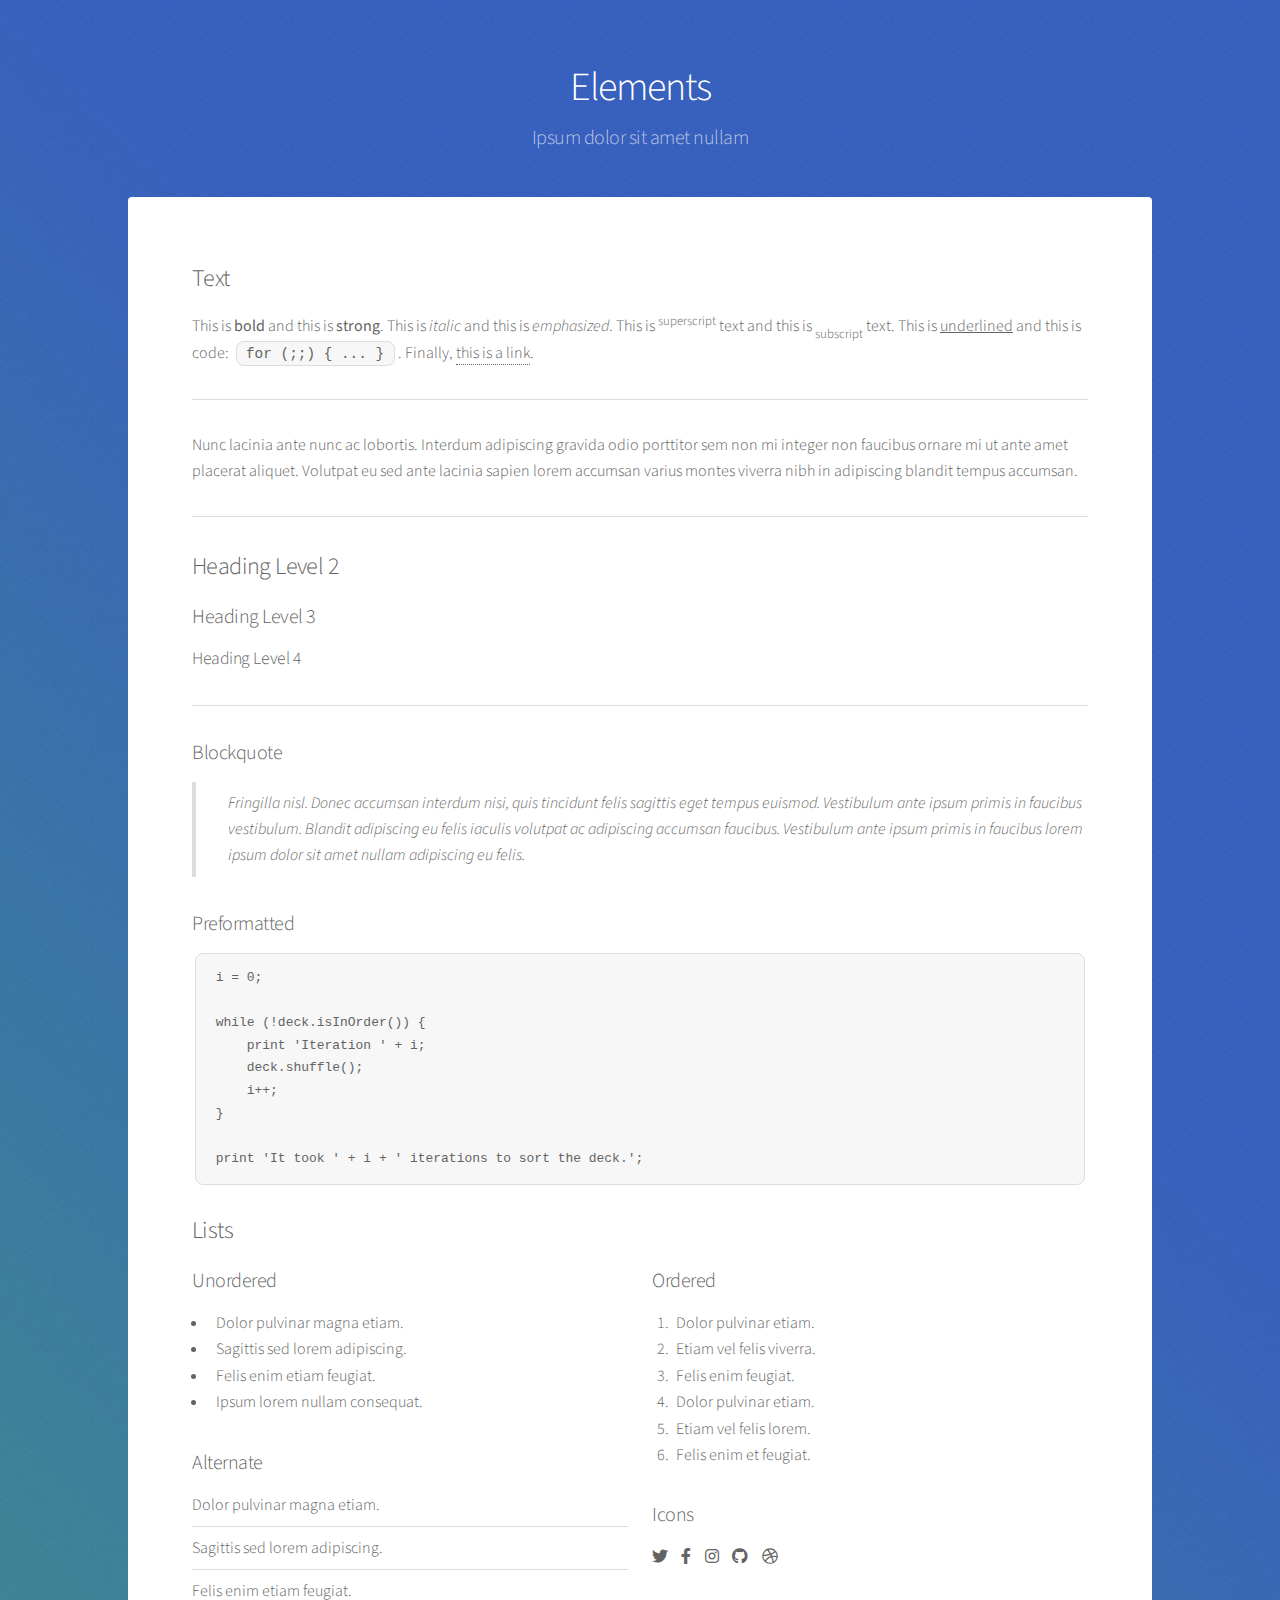
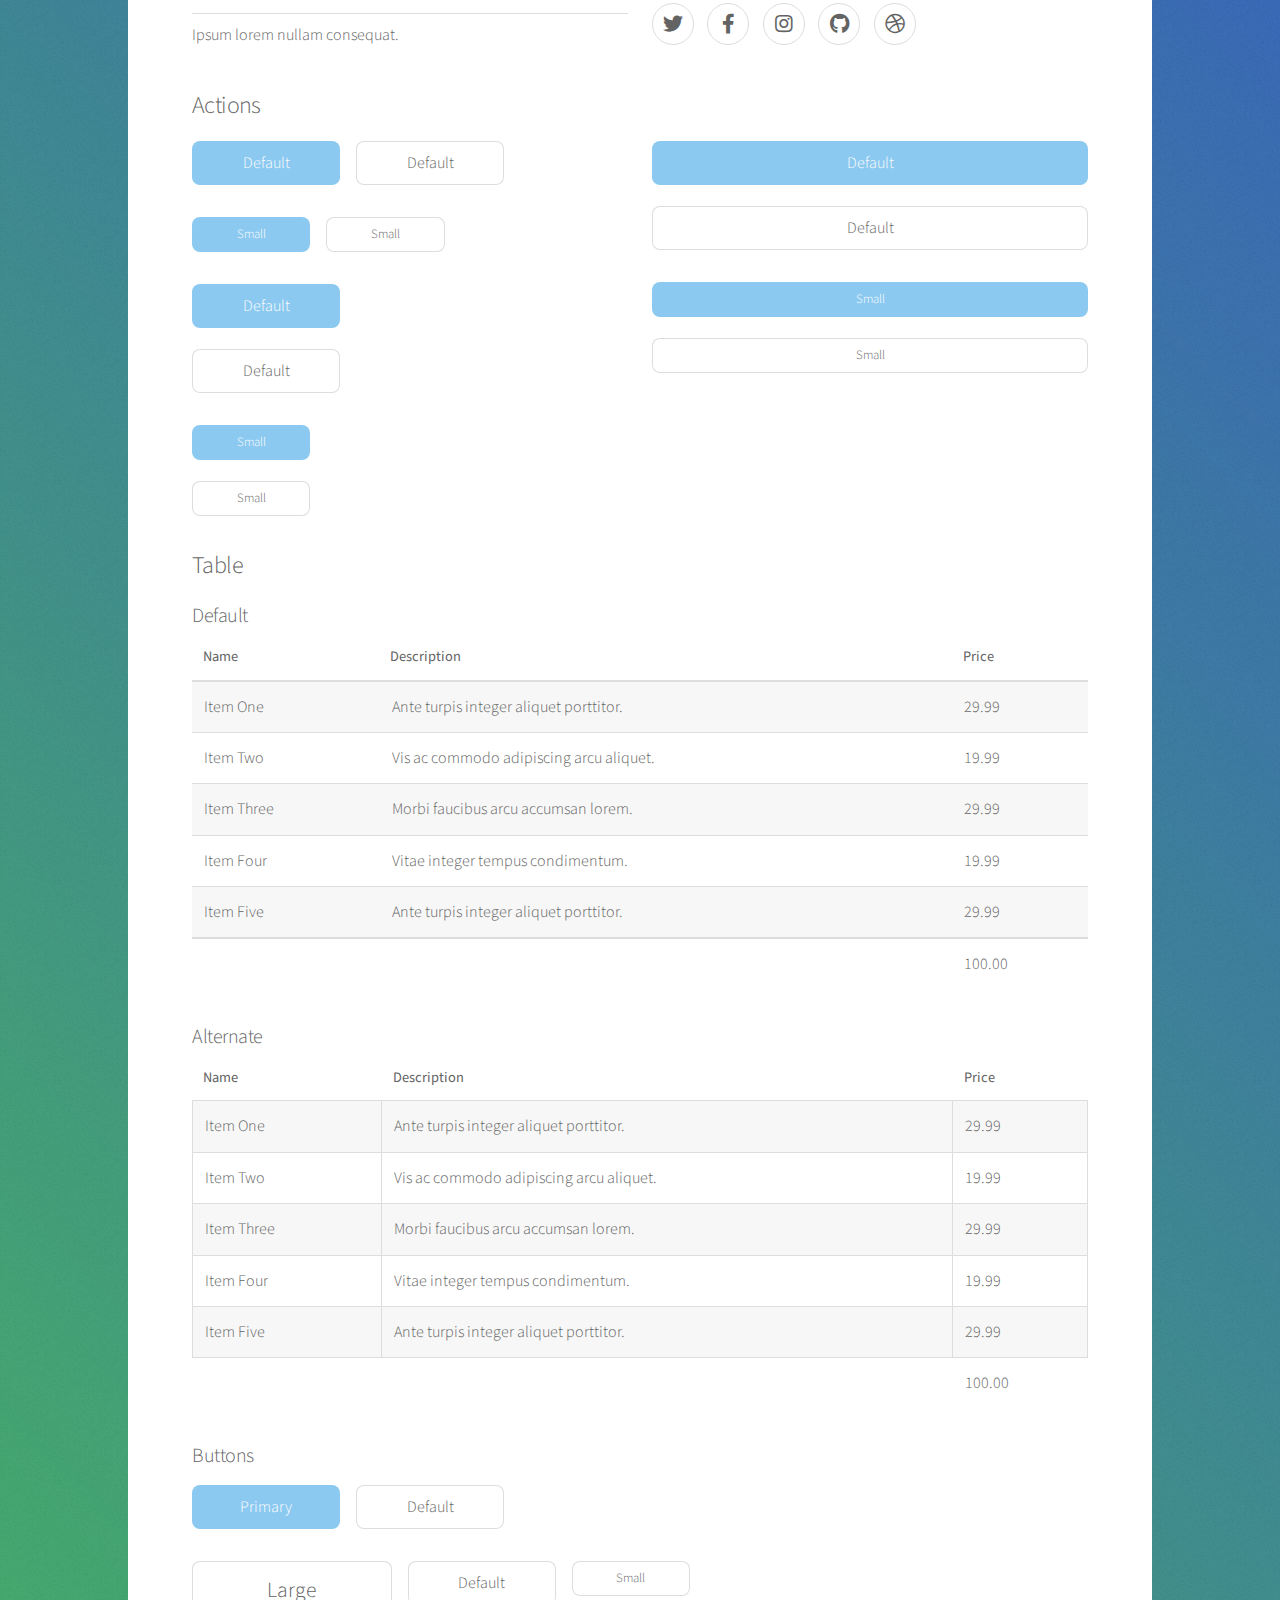
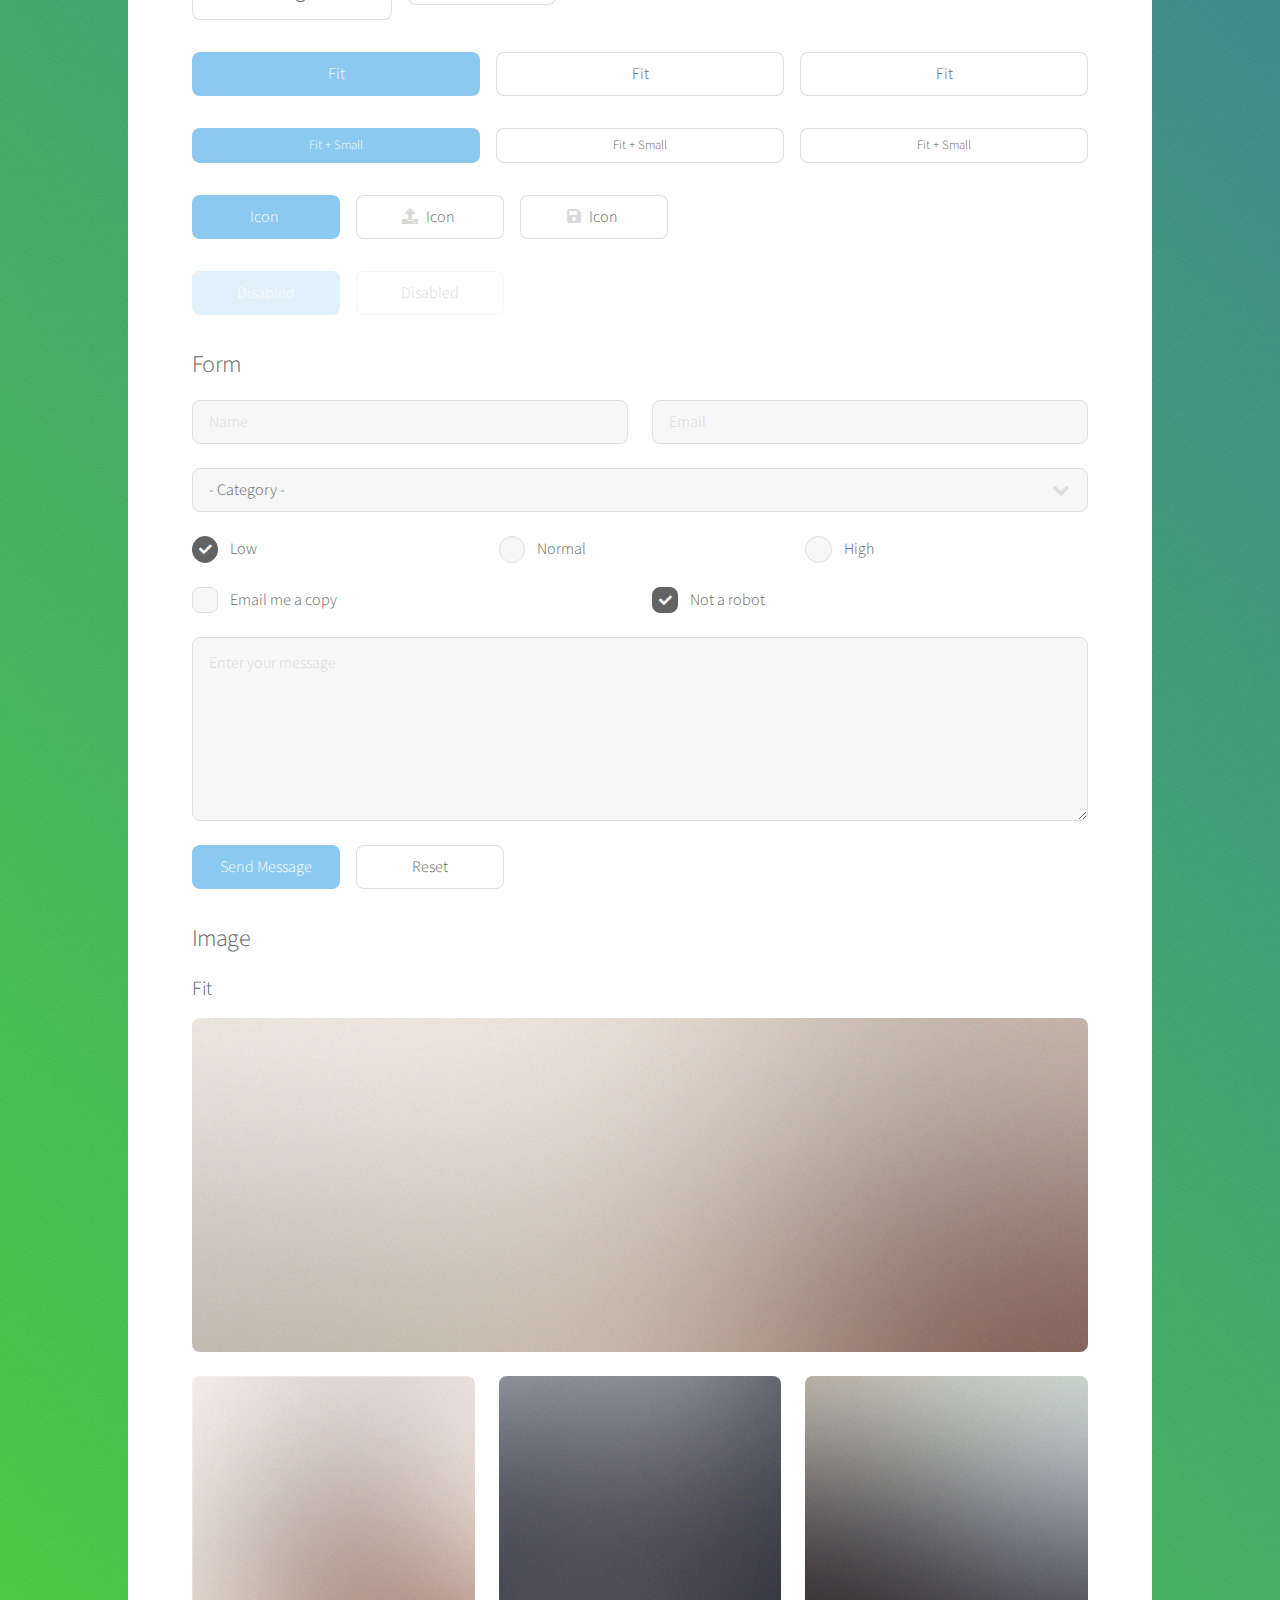
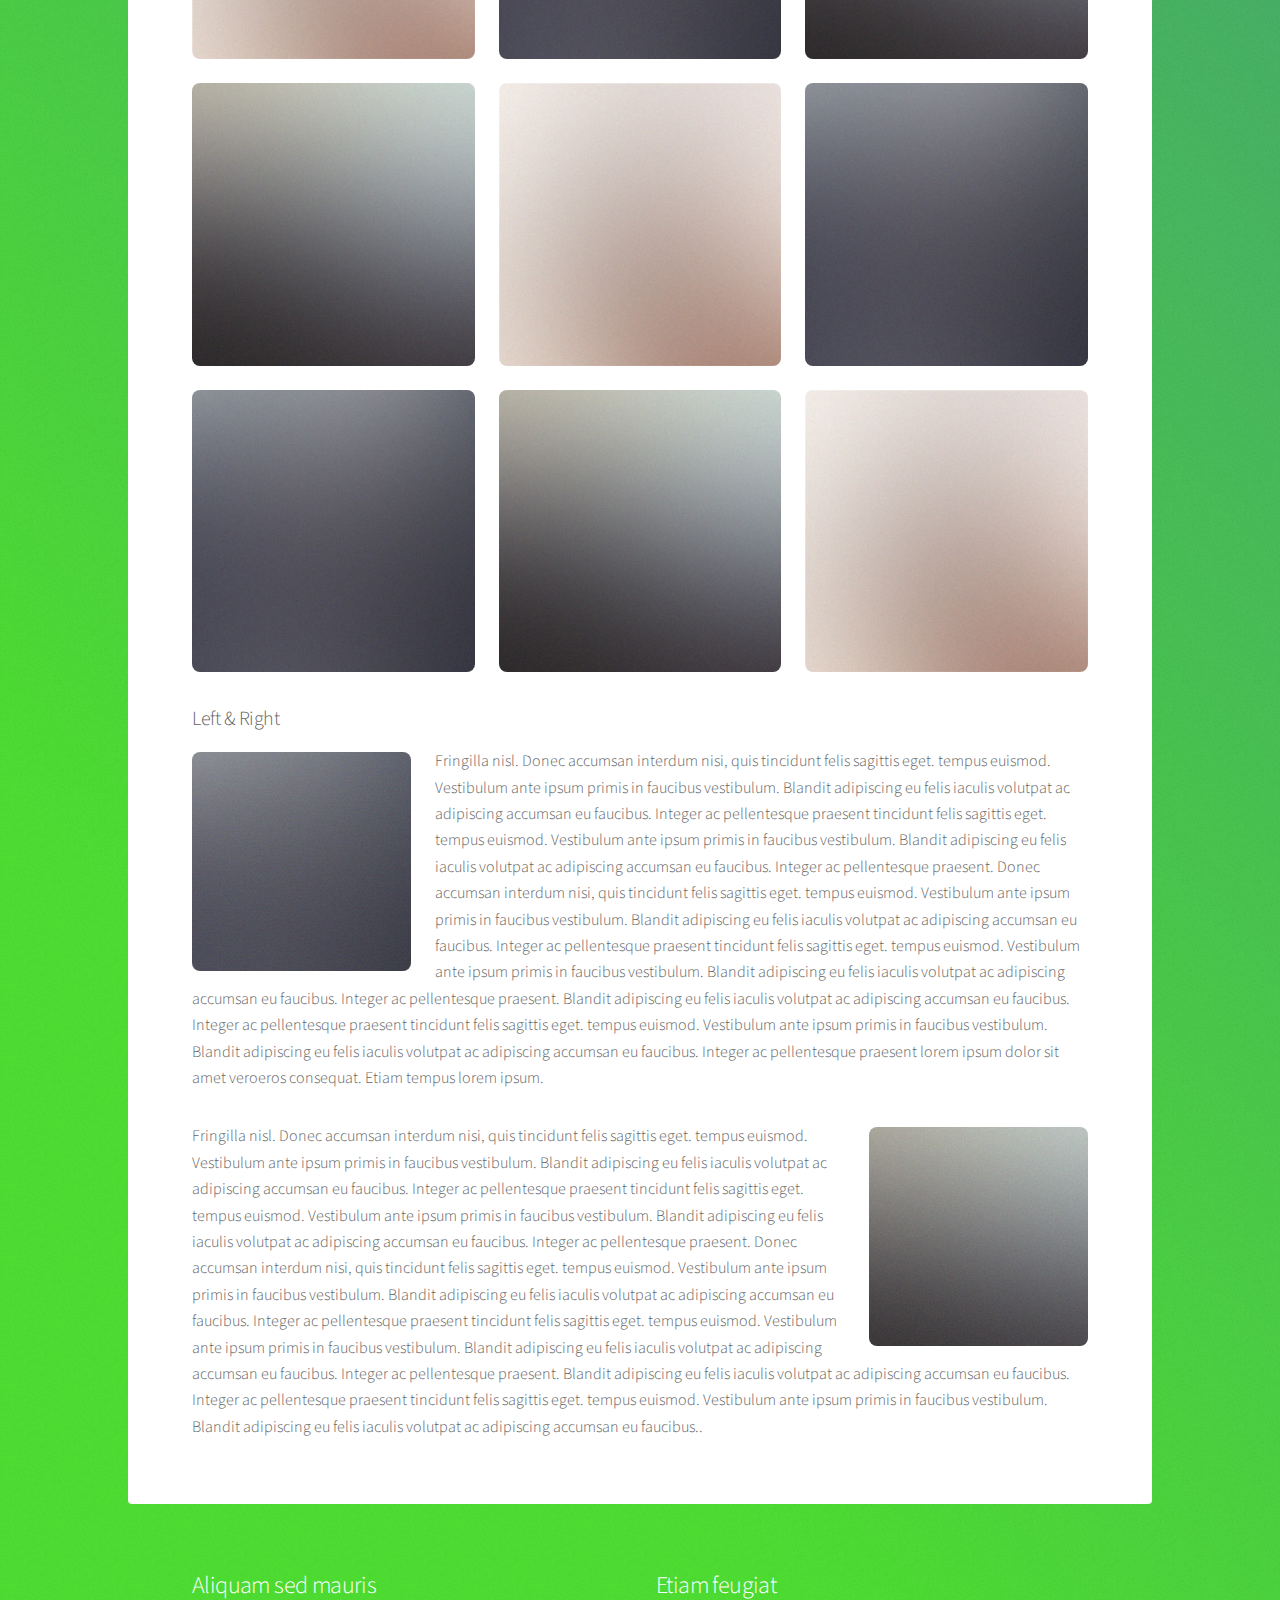
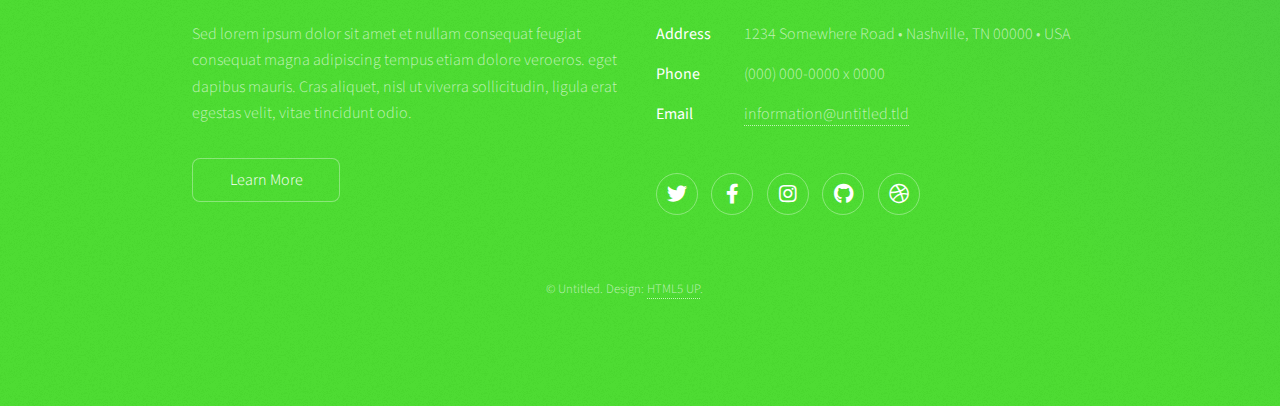
<file: elements.html>
<!DOCTYPE HTML>
<!--
	Stellar by HTML5 UP
	html5up.net | @ajlkn
	Free for personal and commercial use under the CCA 3.0 license (html5up.net/license)
-->
<html>
	<head>
		<title>Elements - Stellar by HTML5 UP</title>
		<meta charset="utf-8" />
		<meta name="viewport" content="width=device-width, initial-scale=1, user-scalable=no" />
		<link rel="stylesheet" href="assets/css/main.css" />
		<noscript><link rel="stylesheet" href="assets/css/noscript.css" /></noscript>
	</head>
	<body class="is-preload">

		<!-- Wrapper -->
			<div id="wrapper">

				<!-- Header -->
					<header id="header">
						<h1>Elements</h1>
						<p>Ipsum dolor sit amet nullam</p>
					</header>

				<!-- Main -->
					<div id="main">

						<!-- Content -->
							<section id="content" class="main">

								<!-- Text -->
									<section>
										<h2>Text</h2>
										<p>This is <b>bold</b> and this is <strong>strong</strong>. This is <i>italic</i> and this is <em>emphasized</em>.
										This is <sup>superscript</sup> text and this is <sub>subscript</sub> text.
										This is <u>underlined</u> and this is code: <code>for (;;) { ... }</code>. Finally, <a href="#">this is a link</a>.</p>
										<hr />
										<p>Nunc lacinia ante nunc ac lobortis. Interdum adipiscing gravida odio porttitor sem non mi integer non faucibus ornare mi ut ante amet placerat aliquet. Volutpat eu sed ante lacinia sapien lorem accumsan varius montes viverra nibh in adipiscing blandit tempus accumsan.</p>
										<hr />
										<h2>Heading Level 2</h2>
										<h3>Heading Level 3</h3>
										<h4>Heading Level 4</h4>
										<hr />
										<h3>Blockquote</h3>
										<blockquote>Fringilla nisl. Donec accumsan interdum nisi, quis tincidunt felis sagittis eget tempus euismod. Vestibulum ante ipsum primis in faucibus vestibulum. Blandit adipiscing eu felis iaculis volutpat ac adipiscing accumsan faucibus. Vestibulum ante ipsum primis in faucibus lorem ipsum dolor sit amet nullam adipiscing eu felis.</blockquote>
										<h3>Preformatted</h3>
										<pre><code>i = 0;

while (!deck.isInOrder()) {
    print 'Iteration ' + i;
    deck.shuffle();
    i++;
}

print 'It took ' + i + ' iterations to sort the deck.';</code></pre>
									</section>

								<!-- Lists -->
									<section>
										<h2>Lists</h2>
										<div class="row">
											<div class="col-6 col-12-medium">
												<h3>Unordered</h3>
												<ul>
													<li>Dolor pulvinar magna etiam.</li>
													<li>Sagittis sed lorem adipiscing.</li>
													<li>Felis enim etiam feugiat.</li>
													<li>Ipsum lorem nullam consequat.</li>
												</ul>
												<h3>Alternate</h3>
												<ul class="alt">
													<li>Dolor pulvinar magna etiam.</li>
													<li>Sagittis sed lorem adipiscing.</li>
													<li>Felis enim etiam feugiat.</li>
													<li>Ipsum lorem nullam consequat.</li>
												</ul>
											</div>
											<div class="col-6 col-12-medium">
												<h3>Ordered</h3>
												<ol>
													<li>Dolor pulvinar etiam.</li>
													<li>Etiam vel felis viverra.</li>
													<li>Felis enim feugiat.</li>
													<li>Dolor pulvinar etiam.</li>
													<li>Etiam vel felis lorem.</li>
													<li>Felis enim et feugiat.</li>
												</ol>
												<h3>Icons</h3>
												<ul class="icons">
													<li><a href="#" class="icon brands fa-twitter"><span class="label">Twitter</span></a></li>
													<li><a href="#" class="icon brands fa-facebook-f"><span class="label">Facebook</span></a></li>
													<li><a href="#" class="icon brands fa-instagram"><span class="label">Instagram</span></a></li>
													<li><a href="#" class="icon brands fa-github"><span class="label">GitHub</span></a></li>
													<li><a href="#" class="icon brands fa-dribbble"><span class="label">Dribbble</span></a></li>
												</ul>
												<ul class="icons">
													<li><a href="#" class="icon brands alt fa-twitter"><span class="label">Twitter</span></a></li>
													<li><a href="#" class="icon brands alt fa-facebook-f"><span class="label">Facebook</span></a></li>
													<li><a href="#" class="icon brands alt fa-instagram"><span class="label">Instagram</span></a></li>
													<li><a href="#" class="icon brands alt fa-github"><span class="label">GitHub</span></a></li>
													<li><a href="#" class="icon brands alt fa-dribbble"><span class="label">Dribbble</span></a></li>
												</ul>
											</div>
										</div>
										<h2>Actions</h2>
										<div class="row">
											<div class="col-6 col-12-medium">
												<ul class="actions">
													<li><a href="#" class="button primary">Default</a></li>
													<li><a href="#" class="button">Default</a></li>
												</ul>
												<ul class="actions small">
													<li><a href="#" class="button primary small">Small</a></li>
													<li><a href="#" class="button small">Small</a></li>
												</ul>
												<ul class="actions stacked">
													<li><a href="#" class="button primary">Default</a></li>
													<li><a href="#" class="button">Default</a></li>
												</ul>
												<ul class="actions stacked">
													<li><a href="#" class="button primary small">Small</a></li>
													<li><a href="#" class="button small">Small</a></li>
												</ul>
											</div>
											<div class="col-6 col-12-medium">
												<ul class="actions stacked">
													<li><a href="#" class="button primary fit">Default</a></li>
													<li><a href="#" class="button fit">Default</a></li>
												</ul>
												<ul class="actions stacked">
													<li><a href="#" class="button primary small fit">Small</a></li>
													<li><a href="#" class="button small fit">Small</a></li>
												</ul>
											</div>
										</div>
									</section>

								<!-- Table -->
									<section>
										<h2>Table</h2>
										<h3>Default</h3>
										<div class="table-wrapper">
											<table>
												<thead>
													<tr>
														<th>Name</th>
														<th>Description</th>
														<th>Price</th>
													</tr>
												</thead>
												<tbody>
													<tr>
														<td>Item One</td>
														<td>Ante turpis integer aliquet porttitor.</td>
														<td>29.99</td>
													</tr>
													<tr>
														<td>Item Two</td>
														<td>Vis ac commodo adipiscing arcu aliquet.</td>
														<td>19.99</td>
													</tr>
													<tr>
														<td>Item Three</td>
														<td> Morbi faucibus arcu accumsan lorem.</td>
														<td>29.99</td>
													</tr>
													<tr>
														<td>Item Four</td>
														<td>Vitae integer tempus condimentum.</td>
														<td>19.99</td>
													</tr>
													<tr>
														<td>Item Five</td>
														<td>Ante turpis integer aliquet porttitor.</td>
														<td>29.99</td>
													</tr>
												</tbody>
												<tfoot>
													<tr>
														<td colspan="2"></td>
														<td>100.00</td>
													</tr>
												</tfoot>
											</table>
										</div>

										<h3>Alternate</h3>
										<div class="table-wrapper">
											<table class="alt">
												<thead>
													<tr>
														<th>Name</th>
														<th>Description</th>
														<th>Price</th>
													</tr>
												</thead>
												<tbody>
													<tr>
														<td>Item One</td>
														<td>Ante turpis integer aliquet porttitor.</td>
														<td>29.99</td>
													</tr>
													<tr>
														<td>Item Two</td>
														<td>Vis ac commodo adipiscing arcu aliquet.</td>
														<td>19.99</td>
													</tr>
													<tr>
														<td>Item Three</td>
														<td> Morbi faucibus arcu accumsan lorem.</td>
														<td>29.99</td>
													</tr>
													<tr>
														<td>Item Four</td>
														<td>Vitae integer tempus condimentum.</td>
														<td>19.99</td>
													</tr>
													<tr>
														<td>Item Five</td>
														<td>Ante turpis integer aliquet porttitor.</td>
														<td>29.99</td>
													</tr>
												</tbody>
												<tfoot>
													<tr>
														<td colspan="2"></td>
														<td>100.00</td>
													</tr>
												</tfoot>
											</table>
										</div>
									</section>

								<!-- Buttons -->
									<section>
										<h3>Buttons</h3>
										<ul class="actions">
											<li><a href="#" class="button primary">Primary</a></li>
											<li><a href="#" class="button">Default</a></li>
										</ul>
										<ul class="actions">
											<li><a href="#" class="button large">Large</a></li>
											<li><a href="#" class="button">Default</a></li>
											<li><a href="#" class="button small">Small</a></li>
										</ul>
										<ul class="actions fit">
											<li><a href="#" class="button primary fit">Fit</a></li>
											<li><a href="#" class="button fit">Fit</a></li>
											<li><a href="#" class="button fit">Fit</a></li>
										</ul>
										<ul class="actions fit small">
											<li><a href="#" class="button primary fit small">Fit + Small</a></li>
											<li><a href="#" class="button fit small">Fit + Small</a></li>
											<li><a href="#" class="button fit small">Fit + Small</a></li>
										</ul>
										<ul class="actions">
											<li><a href="#" class="button primary icon solidfa-download">Icon</a></li>
											<li><a href="#" class="button icon solid fa-upload">Icon</a></li>
											<li><a href="#" class="button icon solid fa-save">Icon</a></li>
										</ul>
										<ul class="actions">
											<li><span class="button primary disabled">Disabled</span></li>
											<li><span class="button disabled">Disabled</span></li>
										</ul>
									</section>

								<!-- Form -->
									<section>
										<h2>Form</h2>
										<form method="post" action="#">
											<div class="row gtr-uniform">
												<div class="col-6 col-12-xsmall">
													<input type="text" name="demo-name" id="demo-name" value="" placeholder="Name" />
												</div>
												<div class="col-6 col-12-xsmall">
													<input type="email" name="demo-email" id="demo-email" value="" placeholder="Email" />
												</div>
												<div class="col-12">
													<select name="demo-category" id="demo-category">
														<option value="">- Category -</option>
														<option value="1">Manufacturing</option>
														<option value="1">Shipping</option>
														<option value="1">Administration</option>
														<option value="1">Human Resources</option>
													</select>
												</div>
												<div class="col-4 col-12-small">
													<input type="radio" id="demo-priority-low" name="demo-priority" checked>
													<label for="demo-priority-low">Low</label>
												</div>
												<div class="col-4 col-12-small">
													<input type="radio" id="demo-priority-normal" name="demo-priority">
													<label for="demo-priority-normal">Normal</label>
												</div>
												<div class="col-4 col-12-small">
													<input type="radio" id="demo-priority-high" name="demo-priority">
													<label for="demo-priority-high">High</label>
												</div>
												<div class="col-6 col-12-small">
													<input type="checkbox" id="demo-copy" name="demo-copy">
													<label for="demo-copy">Email me a copy</label>
												</div>
												<div class="col-6 col-12-small">
													<input type="checkbox" id="demo-human" name="demo-human" checked>
													<label for="demo-human">Not a robot</label>
												</div>
												<div class="col-12">
													<textarea name="demo-message" id="demo-message" placeholder="Enter your message" rows="6"></textarea>
												</div>
												<div class="col-12">
													<ul class="actions">
														<li><input type="submit" value="Send Message" class="primary" /></li>
														<li><input type="reset" value="Reset" /></li>
													</ul>
												</div>
											</div>
										</form>
									</section>

								<!-- Image -->
									<section>
										<h2>Image</h2>
										<h3>Fit</h3>
										<div class="box alt">
											<div class="row gtr-uniform">
												<div class="col-12"><span class="image fit"><img src="images/pic04.jpg" alt="" /></span></div>
												<div class="col-4"><span class="image fit"><img src="images/pic01.jpg" alt="" /></span></div>
												<div class="col-4"><span class="image fit"><img src="images/pic02.jpg" alt="" /></span></div>
												<div class="col-4"><span class="image fit"><img src="images/pic03.jpg" alt="" /></span></div>
												<div class="col-4"><span class="image fit"><img src="images/pic03.jpg" alt="" /></span></div>
												<div class="col-4"><span class="image fit"><img src="images/pic01.jpg" alt="" /></span></div>
												<div class="col-4"><span class="image fit"><img src="images/pic02.jpg" alt="" /></span></div>
												<div class="col-4"><span class="image fit"><img src="images/pic02.jpg" alt="" /></span></div>
												<div class="col-4"><span class="image fit"><img src="images/pic03.jpg" alt="" /></span></div>
												<div class="col-4"><span class="image fit"><img src="images/pic01.jpg" alt="" /></span></div>
											</div>
										</div>
										<h3>Left &amp; Right</h3>
										<p><span class="image left"><img src="images/pic05.jpg" alt="" /></span>Fringilla nisl. Donec accumsan interdum nisi, quis tincidunt felis sagittis eget. tempus euismod. Vestibulum ante ipsum primis in faucibus vestibulum. Blandit adipiscing eu felis iaculis volutpat ac adipiscing accumsan eu faucibus. Integer ac pellentesque praesent tincidunt felis sagittis eget. tempus euismod. Vestibulum ante ipsum primis in faucibus vestibulum. Blandit adipiscing eu felis iaculis volutpat ac adipiscing accumsan eu faucibus. Integer ac pellentesque praesent. Donec accumsan interdum nisi, quis tincidunt felis sagittis eget. tempus euismod. Vestibulum ante ipsum primis in faucibus vestibulum. Blandit adipiscing eu felis iaculis volutpat ac adipiscing accumsan eu faucibus. Integer ac pellentesque praesent tincidunt felis sagittis eget. tempus euismod. Vestibulum ante ipsum primis in faucibus vestibulum. Blandit adipiscing eu felis iaculis volutpat ac adipiscing accumsan eu faucibus. Integer ac pellentesque praesent. Blandit adipiscing eu felis iaculis volutpat ac adipiscing accumsan eu faucibus. Integer ac pellentesque praesent tincidunt felis sagittis eget. tempus euismod. Vestibulum ante ipsum primis in faucibus vestibulum. Blandit adipiscing eu felis iaculis volutpat ac adipiscing accumsan eu faucibus. Integer ac pellentesque praesent lorem ipsum dolor sit amet veroeros consequat. Etiam tempus lorem ipsum.</p>
										<p><span class="image right"><img src="images/pic06.jpg" alt="" /></span>Fringilla nisl. Donec accumsan interdum nisi, quis tincidunt felis sagittis eget. tempus euismod. Vestibulum ante ipsum primis in faucibus vestibulum. Blandit adipiscing eu felis iaculis volutpat ac adipiscing accumsan eu faucibus. Integer ac pellentesque praesent tincidunt felis sagittis eget. tempus euismod. Vestibulum ante ipsum primis in faucibus vestibulum. Blandit adipiscing eu felis iaculis volutpat ac adipiscing accumsan eu faucibus. Integer ac pellentesque praesent. Donec accumsan interdum nisi, quis tincidunt felis sagittis eget. tempus euismod. Vestibulum ante ipsum primis in faucibus vestibulum. Blandit adipiscing eu felis iaculis volutpat ac adipiscing accumsan eu faucibus. Integer ac pellentesque praesent tincidunt felis sagittis eget. tempus euismod. Vestibulum ante ipsum primis in faucibus vestibulum. Blandit adipiscing eu felis iaculis volutpat ac adipiscing accumsan eu faucibus. Integer ac pellentesque praesent. Blandit adipiscing eu felis iaculis volutpat ac adipiscing accumsan eu faucibus. Integer ac pellentesque praesent tincidunt felis sagittis eget. tempus euismod. Vestibulum ante ipsum primis in faucibus vestibulum. Blandit adipiscing eu felis iaculis volutpat ac adipiscing accumsan eu faucibus..</p>
									</section>

							</section>

					</div>

				<!-- Footer -->
					<footer id="footer">
						<section>
							<h2>Aliquam sed mauris</h2>
							<p>Sed lorem ipsum dolor sit amet et nullam consequat feugiat consequat magna adipiscing tempus etiam dolore veroeros. eget dapibus mauris. Cras aliquet, nisl ut viverra sollicitudin, ligula erat egestas velit, vitae tincidunt odio.</p>
							<ul class="actions">
								<li><a href="#" class="button">Learn More</a></li>
							</ul>
						</section>
						<section>
							<h2>Etiam feugiat</h2>
							<dl class="alt">
								<dt>Address</dt>
								<dd>1234 Somewhere Road &bull; Nashville, TN 00000 &bull; USA</dd>
								<dt>Phone</dt>
								<dd>(000) 000-0000 x 0000</dd>
								<dt>Email</dt>
								<dd><a href="#">information@untitled.tld</a></dd>
							</dl>
							<ul class="icons">
								<li><a href="#" class="icon brands fa-twitter alt"><span class="label">Twitter</span></a></li>
								<li><a href="#" class="icon brands fa-facebook-f alt"><span class="label">Facebook</span></a></li>
								<li><a href="#" class="icon brands fa-instagram alt"><span class="label">Instagram</span></a></li>
								<li><a href="#" class="icon brands fa-github alt"><span class="label">GitHub</span></a></li>
								<li><a href="#" class="icon brands fa-dribbble alt"><span class="label">Dribbble</span></a></li>
							</ul>
						</section>
						<p class="copyright">&copy; Untitled. Design: <a href="https://html5up.net">HTML5 UP</a>.</p>
					</footer>

			</div>

		<!-- Scripts -->
			<script src="assets/js/jquery.min.js"></script>
			<script src="assets/js/jquery.scrollex.min.js"></script>
			<script src="assets/js/jquery.scrolly.min.js"></script>
			<script src="assets/js/browser.min.js"></script>
			<script src="assets/js/breakpoints.min.js"></script>
			<script src="assets/js/util.js"></script>
			<script src="assets/js/main.js"></script>

	</body>
</html>
</file>
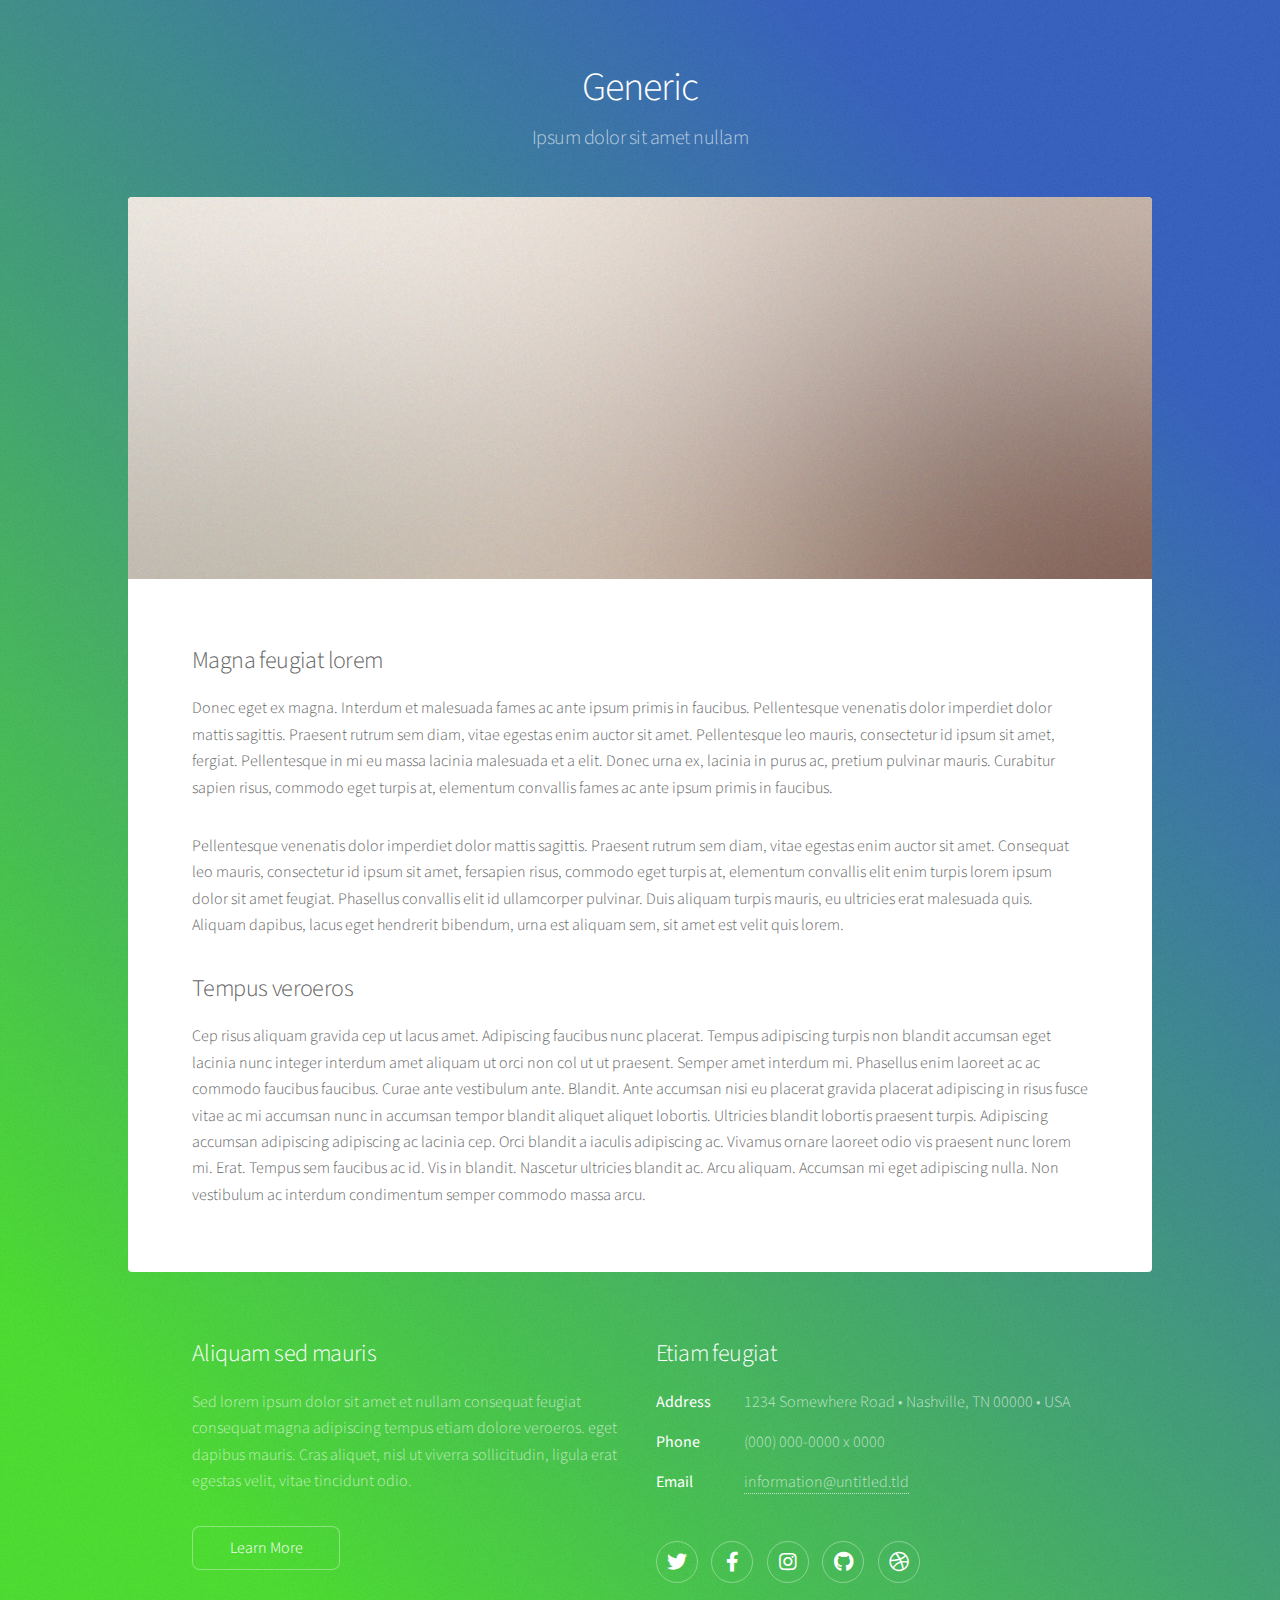
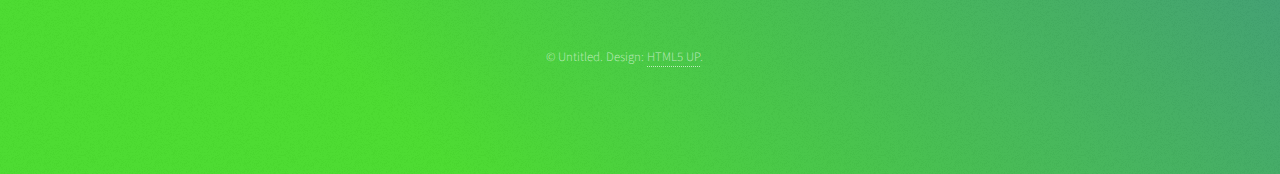
<file: generic.html>
<!DOCTYPE HTML>
<!--
	Stellar by HTML5 UP
	html5up.net | @ajlkn
	Free for personal and commercial use under the CCA 3.0 license (html5up.net/license)
-->
<html>
	<head>
		<title>Generic - Stellar by HTML5 UP</title>
		<meta charset="utf-8" />
		<meta name="viewport" content="width=device-width, initial-scale=1, user-scalable=no" />
		<link rel="stylesheet" href="assets/css/main.css" />
		<noscript><link rel="stylesheet" href="assets/css/noscript.css" /></noscript>
	</head>
	<body class="is-preload">

		<!-- Wrapper -->
			<div id="wrapper">

				<!-- Header -->
					<header id="header">
						<h1>Generic</h1>
						<p>Ipsum dolor sit amet nullam</p>
					</header>

				<!-- Main -->
					<div id="main">

						<!-- Content -->
							<section id="content" class="main">
								<span class="image main"><img src="images/pic04.jpg" alt="" /></span>
								<h2>Magna feugiat lorem</h2>
								<p>Donec eget ex magna. Interdum et malesuada fames ac ante ipsum primis in faucibus. Pellentesque venenatis dolor imperdiet dolor mattis sagittis. Praesent rutrum sem diam, vitae egestas enim auctor sit amet. Pellentesque leo mauris, consectetur id ipsum sit amet, fergiat. Pellentesque in mi eu massa lacinia malesuada et a elit. Donec urna ex, lacinia in purus ac, pretium pulvinar mauris. Curabitur sapien risus, commodo eget turpis at, elementum convallis fames ac ante ipsum primis in faucibus.</p>
								<p>Pellentesque venenatis dolor imperdiet dolor mattis sagittis. Praesent rutrum sem diam, vitae egestas enim auctor sit amet. Consequat leo mauris, consectetur id ipsum sit amet, fersapien risus, commodo eget turpis at, elementum convallis elit enim turpis lorem ipsum dolor sit amet feugiat. Phasellus convallis elit id ullamcorper pulvinar. Duis aliquam turpis mauris, eu ultricies erat malesuada quis. Aliquam dapibus, lacus eget hendrerit bibendum, urna est aliquam sem, sit amet est velit quis lorem.</p>
								<h2>Tempus veroeros</h2>
								<p>Cep risus aliquam gravida cep ut lacus amet. Adipiscing faucibus nunc placerat. Tempus adipiscing turpis non blandit accumsan eget lacinia nunc integer interdum amet aliquam ut orci non col ut ut praesent. Semper amet interdum mi. Phasellus enim laoreet ac ac commodo faucibus faucibus. Curae ante vestibulum ante. Blandit. Ante accumsan nisi eu placerat gravida placerat adipiscing in risus fusce vitae ac mi accumsan nunc in accumsan tempor blandit aliquet aliquet lobortis. Ultricies blandit lobortis praesent turpis. Adipiscing accumsan adipiscing adipiscing ac lacinia cep. Orci blandit a iaculis adipiscing ac. Vivamus ornare laoreet odio vis praesent nunc lorem mi. Erat. Tempus sem faucibus ac id. Vis in blandit. Nascetur ultricies blandit ac. Arcu aliquam. Accumsan mi eget adipiscing nulla. Non vestibulum ac interdum condimentum semper commodo massa arcu.</p>
							</section>

					</div>

				<!-- Footer -->
					<footer id="footer">
						<section>
							<h2>Aliquam sed mauris</h2>
							<p>Sed lorem ipsum dolor sit amet et nullam consequat feugiat consequat magna adipiscing tempus etiam dolore veroeros. eget dapibus mauris. Cras aliquet, nisl ut viverra sollicitudin, ligula erat egestas velit, vitae tincidunt odio.</p>
							<ul class="actions">
								<li><a href="#" class="button">Learn More</a></li>
							</ul>
						</section>
						<section>
							<h2>Etiam feugiat</h2>
							<dl class="alt">
								<dt>Address</dt>
								<dd>1234 Somewhere Road &bull; Nashville, TN 00000 &bull; USA</dd>
								<dt>Phone</dt>
								<dd>(000) 000-0000 x 0000</dd>
								<dt>Email</dt>
								<dd><a href="#">information@untitled.tld</a></dd>
							</dl>
							<ul class="icons">
								<li><a href="#" class="icon brands fa-twitter alt"><span class="label">Twitter</span></a></li>
								<li><a href="#" class="icon brands fa-facebook-f alt"><span class="label">Facebook</span></a></li>
								<li><a href="#" class="icon brands fa-instagram alt"><span class="label">Instagram</span></a></li>
								<li><a href="#" class="icon brands fa-github alt"><span class="label">GitHub</span></a></li>
								<li><a href="#" class="icon brands fa-dribbble alt"><span class="label">Dribbble</span></a></li>
							</ul>
						</section>
						<p class="copyright">&copy; Untitled. Design: <a href="https://html5up.net">HTML5 UP</a>.</p>
					</footer>

			</div>

		<!-- Scripts -->
			<script src="assets/js/jquery.min.js"></script>
			<script src="assets/js/jquery.scrollex.min.js"></script>
			<script src="assets/js/jquery.scrolly.min.js"></script>
			<script src="assets/js/browser.min.js"></script>
			<script src="assets/js/breakpoints.min.js"></script>
			<script src="assets/js/util.js"></script>
			<script src="assets/js/main.js"></script>

	</body>
</html>
</file>
<file: assets/css/noscript.css>
/*
	Stellar by HTML5 UP
	html5up.net | @ajlkn
	Free for personal and commercial use under the CCA 3.0 license (html5up.net/license)
*/

/* Header */

	body.is-preload #header.alt > * {
		opacity: 1;
	}

	body.is-preload #header.alt .logo {
		-moz-transform: none;
		-webkit-transform: none;
		-ms-transform: none;
		transform: none;
	}
</file>
<file: assets/css/main.css>
@import url(fontawesome-all.min.css);
@import 'https://fonts.googleapis.com/css?family=Source+Sans+Pro:300,400';

/*
	Stellar by HTML5 UP
	html5up.net | @ajlkn
	Free for personal and commercial use under the CCA 3.0 license (html5up.net/license)
*/

html, body, div, span, applet, object,
iframe, h1, h2, h3, h4, h5, h6, p, blockquote,
pre, a, abbr, acronym, address, big, cite,
code, del, dfn, em, img, ins, kbd, q, s, samp,
small, strike, strong, sub, sup, tt, var, b,
u, i, center, dl, dt, dd, ol, ul, li, fieldset,
form, label, legend, table, caption, tbody,
tfoot, thead, tr, th, td, article, aside,
canvas, details, embed, figure, figcaption,
footer, header, hgroup, menu, nav, output, ruby,
section, summary, time, mark, audio, video {
	margin: 0;
	padding: 0;
	border: 0;
	font-size: 100%;
	font: inherit;
	vertical-align: baseline;}

article, aside, details, figcaption, figure,
footer, header, hgroup, menu, nav, section {
	display: block;}

body {
	line-height: 1;
}

ol, ul {
	list-style: none;
}

blockquote, q {
	quotes: none;
}

	blockquote:before, blockquote:after, q:before, q:after {
		content: '';
		content: none;
	}

table {
	border-collapse: collapse;
	border-spacing: 0;
}

body {
	-webkit-text-size-adjust: none;
}

mark {
	background-color: transparent;
	color: inherit;
}

input::-moz-focus-inner {
	border: 0;
	padding: 0;
}

input, select, textarea {
	-moz-appearance: none;
	-webkit-appearance: none;
	-ms-appearance: none;
	appearance: none;
}

/* Basic */

	@-ms-viewport {
		width: device-width;
	}

	body {
		-ms-overflow-style: scrollbar;
	}

	@media screen and (max-width: 480px) {

		html, body {
			min-width: 320px;
		}

	}

	html {
		box-sizing: border-box;
	}

	*, *:before, *:after {
		box-sizing: inherit;
	}

	body {
		background-color: #942bbd;
		background-image: url("images/overlay.png"), -moz-linear-gradient(45deg, #4bde2c 15%, #355ebe 85%);
		background-image: url("images/overlay.png"), -webkit-linear-gradient(45deg, #4bde2c 15%, #355ebe 85%);
		background-image: url("images/overlay.png"), -ms-linear-gradient(45deg, #4bde2c 15%, #355ebe 85%);
		background-image: url("images/overlay.png"), linear-gradient(45deg, #4bde2c 15%, #355ebe 85%);
	}

		body.is-preload *, body.is-preload *:before, body.is-preload *:after {
			-moz-animation: none !important;
			-webkit-animation: none !important;
			-ms-animation: none !important;
			animation: none !important;
			-moz-transition: none !important;
			-webkit-transition: none !important;
			-ms-transition: none !important;
			transition: none !important;
		}

/* Type */

	body {
		background-color: #935d8c;
		color: rgba(255, 255, 255, 0.65);
	}

	body, input, select, textarea {
		font-family: "Source Sans Pro", Helvetica, sans-serif;
		font-size: 17pt;
		font-weight: 300;
		line-height: 1.65;
	}

		@media screen and (max-width: 1680px) {

			body, input, select, textarea {
				font-size: 14pt;
			}

		}

		@media screen and (max-width: 1280px) {

			body, input, select, textarea {
				font-size: 12pt;
			}

		}

		@media screen and (max-width: 360px) {

			body, input, select, textarea {
				font-size: 11pt;
			}

		}

	a {
		-moz-transition: color 0.2s ease, border-bottom 0.2s ease;
		-webkit-transition: color 0.2s ease, border-bottom 0.2s ease;
		-ms-transition: color 0.2s ease, border-bottom 0.2s ease;
		transition: color 0.2s ease, border-bottom 0.2s ease;
		text-decoration: none;
		border-bottom: dotted 1px;
		color: inherit;
	}

		a:hover {
			border-bottom-color: transparent;
		}

	strong, b {
		font-weight: 400;
	}

	em, i {
		font-style: italic;
	}

	p {
		margin: 0 0 2em 0;
	}

		p.content {
			-moz-columns: 20em 2;
			-webkit-columns: 20em 2;
			-ms-columns: 20em 2;
			columns: 20em 2;
			-moz-column-gap: 2em;
			-webkit-column-gap: 2em;
			-ms-column-gap: 2em;
			column-gap: 2em;
			text-align: justify;
		}

	h1, h2, h3, h4, h5, h6 {
		font-weight: 300;
		line-height: 1.5;
		margin: 0 0 0.7em 0;
		letter-spacing: -0.025em;
	}

		h1 a, h2 a, h3 a, h4 a, h5 a, h6 a {
			color: inherit;
			text-decoration: none;
		}

	h1 {
		font-size: 2.5em;
		line-height: 1.2;
	}

	h2 {
		font-size: 1.5em;
	}

	h3 {
		font-size: 1.25em;
	}

	h4 {
		font-size: 1.1em;
	}

	h5 {
		font-size: 0.9em;
	}

	h6 {
		font-size: 0.7em;
	}

	@media screen and (max-width: 736px) {

		h1 {
			font-size: 2em;
		}

	}

	sub {
		font-size: 0.8em;
		position: relative;
		top: 0.5em;
	}

	sup {
		font-size: 0.8em;
		position: relative;
		top: -0.5em;
	}

	blockquote {
		border-left: solid 4px;
		font-style: italic;
		margin: 0 0 2em 0;
		padding: 0.5em 0 0.5em 2em;
	}

	code {
		border-radius: 8px;
		border: solid 1px;
		font-family: "Courier New", monospace;
		font-size: 0.9em;
		margin: 0 0.25em;
		padding: 0.25em 0.65em;
	}

	pre {
		-webkit-overflow-scrolling: touch;
		font-family: "Courier New", monospace;
		font-size: 0.9em;
		margin: 0 0 2em 0;
	}

		pre code {
			display: block;
			line-height: 1.75;
			padding: 1em 1.5em;
			overflow-x: auto;
		}

	hr {
		border: 0;
		border-bottom: solid 1px;
		margin: 2em 0;
	}

		hr.major {
			margin: 3em 0;
		}

	.align-left {
		text-align: left;
	}

	.align-center {
		text-align: center;
	}

	.align-right {
		text-align: right;
	}

	input, select, textarea {
		color: #ffffff;
	}

	a:hover {
		color: #ffffff;
	}

	strong, b {
		color: #ffffff;
	}

	h1, h2, h3, h4, h5, h6 {
		color: #ffffff;
	}

	blockquote {
		border-left-color: rgba(255, 255, 255, 0.35);
	}

	code {
		background: rgba(255, 255, 255, 0.075);
		border-color: rgba(255, 255, 255, 0.35);
	}

	hr {
		border-bottom-color: rgba(255, 255, 255, 0.35);
	}

/* Row */

	.row {
		display: flex;
		flex-wrap: wrap;
		box-sizing: border-box;
		align-items: stretch;
	}

		.row > * {
			box-sizing: border-box;
		}

		.row.gtr-uniform > * > :last-child {
			margin-bottom: 0;
		}

		.row.aln-left {
			justify-content: flex-start;
		}

		.row.aln-center {
			justify-content: center;
		}

		.row.aln-right {
			justify-content: flex-end;
		}

		.row.aln-top {
			align-items: flex-start;
		}

		.row.aln-middle {
			align-items: center;
		}

		.row.aln-bottom {
			align-items: flex-end;
		}

		.row > .imp {
			order: -1;
		}

		.row > .col-1 {
			width: 8.33333%;
		}

		.row > .off-1 {
			margin-left: 8.33333%;
		}

		.row > .col-2 {
			width: 16.66667%;
		}

		.row > .off-2 {
			margin-left: 16.66667%;
		}

		.row > .col-3 {
			width: 25%;
		}

		.row > .off-3 {
			margin-left: 25%;
		}

		.row > .col-4 {
			width: 33.33333%;
		}

		.row > .off-4 {
			margin-left: 33.33333%;
		}

		.row > .col-5 {
			width: 41.66667%;
		}

		.row > .off-5 {
			margin-left: 41.66667%;
		}

		.row > .col-6 {
			width: 50%;
		}

		.row > .off-6 {
			margin-left: 50%;
		}

		.row > .col-7 {
			width: 58.33333%;
		}

		.row > .off-7 {
			margin-left: 58.33333%;
		}

		.row > .col-8 {
			width: 66.66667%;
		}

		.row > .off-8 {
			margin-left: 66.66667%;
		}

		.row > .col-9 {
			width: 75%;
		}

		.row > .off-9 {
			margin-left: 75%;
		}

		.row > .col-10 {
			width: 83.33333%;
		}

		.row > .off-10 {
			margin-left: 83.33333%;
		}

		.row > .col-11 {
			width: 91.66667%;
		}

		.row > .off-11 {
			margin-left: 91.66667%;
		}

		.row > .col-12 {
			width: 100%;
		}

		.row > .off-12 {
			margin-left: 100%;
		}

		.row.gtr-0 {
			margin-top: 0;
			margin-left: 0em;
		}

			.row.gtr-0 > * {
				padding: 0 0 0 0em;
			}

			.row.gtr-0.gtr-uniform {
				margin-top: 0em;
			}

				.row.gtr-0.gtr-uniform > * {
					padding-top: 0em;
				}

		.row.gtr-25 {
			margin-top: 0;
			margin-left: -0.375em;
		}

			.row.gtr-25 > * {
				padding: 0 0 0 0.375em;
			}

			.row.gtr-25.gtr-uniform {
				margin-top: -0.375em;
			}

				.row.gtr-25.gtr-uniform > * {
					padding-top: 0.375em;
				}

		.row.gtr-50 {
			margin-top: 0;
			margin-left: -0.75em;
		}

			.row.gtr-50 > * {
				padding: 0 0 0 0.75em;
			}

			.row.gtr-50.gtr-uniform {
				margin-top: -0.75em;
			}

				.row.gtr-50.gtr-uniform > * {
					padding-top: 0.75em;
				}

		.row {
			margin-top: 0;
			margin-left: -1.5em;
		}

			.row > * {
				padding: 0 0 0 1.5em;
			}

			.row.gtr-uniform {
				margin-top: -1.5em;
			}

				.row.gtr-uniform > * {
					padding-top: 1.5em;
				}

		.row.gtr-150 {
			margin-top: 0;
			margin-left: -2.25em;
		}

			.row.gtr-150 > * {
				padding: 0 0 0 2.25em;
			}

			.row.gtr-150.gtr-uniform {
				margin-top: -2.25em;
			}

				.row.gtr-150.gtr-uniform > * {
					padding-top: 2.25em;
				}

		.row.gtr-200 {
			margin-top: 0;
			margin-left: -3em;
		}

			.row.gtr-200 > * {
				padding: 0 0 0 3em;
			}

			.row.gtr-200.gtr-uniform {
				margin-top: -3em;
			}

				.row.gtr-200.gtr-uniform > * {
					padding-top: 3em;
				}

		@media screen and (max-width: 1680px) {

			.row {
				display: flex;
				flex-wrap: wrap;
				box-sizing: border-box;
				align-items: stretch;
			}

				.row > * {
					box-sizing: border-box;
				}

				.row.gtr-uniform > * > :last-child {
					margin-bottom: 0;
				}

				.row.aln-left {
					justify-content: flex-start;
				}

				.row.aln-center {
					justify-content: center;
				}

				.row.aln-right {
					justify-content: flex-end;
				}

				.row.aln-top {
					align-items: flex-start;
				}

				.row.aln-middle {
					align-items: center;
				}

				.row.aln-bottom {
					align-items: flex-end;
				}

				.row > .imp-xlarge {
					order: -1;
				}

				.row > .col-1-xlarge {
					width: 8.33333%;
				}

				.row > .off-1-xlarge {
					margin-left: 8.33333%;
				}

				.row > .col-2-xlarge {
					width: 16.66667%;
				}

				.row > .off-2-xlarge {
					margin-left: 16.66667%;
				}

				.row > .col-3-xlarge {
					width: 25%;
				}

				.row > .off-3-xlarge {
					margin-left: 25%;
				}

				.row > .col-4-xlarge {
					width: 33.33333%;
				}

				.row > .off-4-xlarge {
					margin-left: 33.33333%;
				}

				.row > .col-5-xlarge {
					width: 41.66667%;
				}

				.row > .off-5-xlarge {
					margin-left: 41.66667%;
				}

				.row > .col-6-xlarge {
					width: 50%;
				}

				.row > .off-6-xlarge {
					margin-left: 50%;
				}

				.row > .col-7-xlarge {
					width: 58.33333%;
				}

				.row > .off-7-xlarge {
					margin-left: 58.33333%;
				}

				.row > .col-8-xlarge {
					width: 66.66667%;
				}

				.row > .off-8-xlarge {
					margin-left: 66.66667%;
				}

				.row > .col-9-xlarge {
					width: 75%;
				}

				.row > .off-9-xlarge {
					margin-left: 75%;
				}

				.row > .col-10-xlarge {
					width: 83.33333%;
				}

				.row > .off-10-xlarge {
					margin-left: 83.33333%;
				}

				.row > .col-11-xlarge {
					width: 91.66667%;
				}

				.row > .off-11-xlarge {
					margin-left: 91.66667%;
				}

				.row > .col-12-xlarge {
					width: 100%;
				}

				.row > .off-12-xlarge {
					margin-left: 100%;
				}

				.row.gtr-0 {
					margin-top: 0;
					margin-left: 0em;
				}

					.row.gtr-0 > * {
						padding: 0 0 0 0em;
					}

					.row.gtr-0.gtr-uniform {
						margin-top: 0em;
					}

						.row.gtr-0.gtr-uniform > * {
							padding-top: 0em;
						}

				.row.gtr-25 {
					margin-top: 0;
					margin-left: -0.375em;
				}

					.row.gtr-25 > * {
						padding: 0 0 0 0.375em;
					}

					.row.gtr-25.gtr-uniform {
						margin-top: -0.375em;
					}

						.row.gtr-25.gtr-uniform > * {
							padding-top: 0.375em;
						}

				.row.gtr-50 {
					margin-top: 0;
					margin-left: -0.75em;
				}

					.row.gtr-50 > * {
						padding: 0 0 0 0.75em;
					}

					.row.gtr-50.gtr-uniform {
						margin-top: -0.75em;
					}

						.row.gtr-50.gtr-uniform > * {
							padding-top: 0.75em;
						}

				.row {
					margin-top: 0;
					margin-left: -1.5em;
				}

					.row > * {
						padding: 0 0 0 1.5em;
					}

					.row.gtr-uniform {
						margin-top: -1.5em;
					}

						.row.gtr-uniform > * {
							padding-top: 1.5em;
						}

				.row.gtr-150 {
					margin-top: 0;
					margin-left: -2.25em;
				}

					.row.gtr-150 > * {
						padding: 0 0 0 2.25em;
					}

					.row.gtr-150.gtr-uniform {
						margin-top: -2.25em;
					}

						.row.gtr-150.gtr-uniform > * {
							padding-top: 2.25em;
						}

				.row.gtr-200 {
					margin-top: 0;
					margin-left: -3em;
				}

					.row.gtr-200 > * {
						padding: 0 0 0 3em;
					}

					.row.gtr-200.gtr-uniform {
						margin-top: -3em;
					}

						.row.gtr-200.gtr-uniform > * {
							padding-top: 3em;
						}

		}

		@media screen and (max-width: 1280px) {

			.row {
				display: flex;
				flex-wrap: wrap;
				box-sizing: border-box;
				align-items: stretch;
			}

				.row > * {
					box-sizing: border-box;
				}

				.row.gtr-uniform > * > :last-child {
					margin-bottom: 0;
				}

				.row.aln-left {
					justify-content: flex-start;
				}

				.row.aln-center {
					justify-content: center;
				}

				.row.aln-right {
					justify-content: flex-end;
				}

				.row.aln-top {
					align-items: flex-start;
				}

				.row.aln-middle {
					align-items: center;
				}

				.row.aln-bottom {
					align-items: flex-end;
				}

				.row > .imp-large {
					order: -1;
				}

				.row > .col-1-large {
					width: 8.33333%;
				}

				.row > .off-1-large {
					margin-left: 8.33333%;
				}

				.row > .col-2-large {
					width: 16.66667%;
				}

				.row > .off-2-large {
					margin-left: 16.66667%;
				}

				.row > .col-3-large {
					width: 25%;
				}

				.row > .off-3-large {
					margin-left: 25%;
				}

				.row > .col-4-large {
					width: 33.33333%;
				}

				.row > .off-4-large {
					margin-left: 33.33333%;
				}

				.row > .col-5-large {
					width: 41.66667%;
				}

				.row > .off-5-large {
					margin-left: 41.66667%;
				}

				.row > .col-6-large {
					width: 50%;
				}

				.row > .off-6-large {
					margin-left: 50%;
				}

				.row > .col-7-large {
					width: 58.33333%;
				}

				.row > .off-7-large {
					margin-left: 58.33333%;
				}

				.row > .col-8-large {
					width: 66.66667%;
				}

				.row > .off-8-large {
					margin-left: 66.66667%;
				}

				.row > .col-9-large {
					width: 75%;
				}

				.row > .off-9-large {
					margin-left: 75%;
				}

				.row > .col-10-large {
					width: 83.33333%;
				}

				.row > .off-10-large {
					margin-left: 83.33333%;
				}

				.row > .col-11-large {
					width: 91.66667%;
				}

				.row > .off-11-large {
					margin-left: 91.66667%;
				}

				.row > .col-12-large {
					width: 100%;
				}

				.row > .off-12-large {
					margin-left: 100%;
				}

				.row.gtr-0 {
					margin-top: 0;
					margin-left: 0em;
				}

					.row.gtr-0 > * {
						padding: 0 0 0 0em;
					}

					.row.gtr-0.gtr-uniform {
						margin-top: 0em;
					}

						.row.gtr-0.gtr-uniform > * {
							padding-top: 0em;
						}

				.row.gtr-25 {
					margin-top: 0;
					margin-left: -0.375em;
				}

					.row.gtr-25 > * {
						padding: 0 0 0 0.375em;
					}

					.row.gtr-25.gtr-uniform {
						margin-top: -0.375em;
					}

						.row.gtr-25.gtr-uniform > * {
							padding-top: 0.375em;
						}

				.row.gtr-50 {
					margin-top: 0;
					margin-left: -0.75em;
				}

					.row.gtr-50 > * {
						padding: 0 0 0 0.75em;
					}

					.row.gtr-50.gtr-uniform {
						margin-top: -0.75em;
					}

						.row.gtr-50.gtr-uniform > * {
							padding-top: 0.75em;
						}

				.row {
					margin-top: 0;
					margin-left: -1.5em;
				}

					.row > * {
						padding: 0 0 0 1.5em;
					}

					.row.gtr-uniform {
						margin-top: -1.5em;
					}

						.row.gtr-uniform > * {
							padding-top: 1.5em;
						}

				.row.gtr-150 {
					margin-top: 0;
					margin-left: -2.25em;
				}

					.row.gtr-150 > * {
						padding: 0 0 0 2.25em;
					}

					.row.gtr-150.gtr-uniform {
						margin-top: -2.25em;
					}

						.row.gtr-150.gtr-uniform > * {
							padding-top: 2.25em;
						}

				.row.gtr-200 {
					margin-top: 0;
					margin-left: -3em;
				}

					.row.gtr-200 > * {
						padding: 0 0 0 3em;
					}

					.row.gtr-200.gtr-uniform {
						margin-top: -3em;
					}

						.row.gtr-200.gtr-uniform > * {
							padding-top: 3em;
						}

		}

		@media screen and (max-width: 980px) {

			.row {
				display: flex;
				flex-wrap: wrap;
				box-sizing: border-box;
				align-items: stretch;
			}

				.row > * {
					box-sizing: border-box;
				}

				.row.gtr-uniform > * > :last-child {
					margin-bottom: 0;
				}

				.row.aln-left {
					justify-content: flex-start;
				}

				.row.aln-center {
					justify-content: center;
				}

				.row.aln-right {
					justify-content: flex-end;
				}

				.row.aln-top {
					align-items: flex-start;
				}

				.row.aln-middle {
					align-items: center;
				}

				.row.aln-bottom {
					align-items: flex-end;
				}

				.row > .imp-medium {
					order: -1;
				}

				.row > .col-1-medium {
					width: 8.33333%;
				}

				.row > .off-1-medium {
					margin-left: 8.33333%;
				}

				.row > .col-2-medium {
					width: 16.66667%;
				}

				.row > .off-2-medium {
					margin-left: 16.66667%;
				}

				.row > .col-3-medium {
					width: 25%;
				}

				.row > .off-3-medium {
					margin-left: 25%;
				}

				.row > .col-4-medium {
					width: 33.33333%;
				}

				.row > .off-4-medium {
					margin-left: 33.33333%;
				}

				.row > .col-5-medium {
					width: 41.66667%;
				}

				.row > .off-5-medium {
					margin-left: 41.66667%;
				}

				.row > .col-6-medium {
					width: 50%;
				}

				.row > .off-6-medium {
					margin-left: 50%;
				}

				.row > .col-7-medium {
					width: 58.33333%;
				}

				.row > .off-7-medium {
					margin-left: 58.33333%;
				}

				.row > .col-8-medium {
					width: 66.66667%;
				}

				.row > .off-8-medium {
					margin-left: 66.66667%;
				}

				.row > .col-9-medium {
					width: 75%;
				}

				.row > .off-9-medium {
					margin-left: 75%;
				}

				.row > .col-10-medium {
					width: 83.33333%;
				}

				.row > .off-10-medium {
					margin-left: 83.33333%;
				}

				.row > .col-11-medium {
					width: 91.66667%;
				}

				.row > .off-11-medium {
					margin-left: 91.66667%;
				}

				.row > .col-12-medium {
					width: 100%;
				}

				.row > .off-12-medium {
					margin-left: 100%;
				}

				.row.gtr-0 {
					margin-top: 0;
					margin-left: 0em;
				}

					.row.gtr-0 > * {
						padding: 0 0 0 0em;
					}

					.row.gtr-0.gtr-uniform {
						margin-top: 0em;
					}

						.row.gtr-0.gtr-uniform > * {
							padding-top: 0em;
						}

				.row.gtr-25 {
					margin-top: 0;
					margin-left: -0.375em;
				}

					.row.gtr-25 > * {
						padding: 0 0 0 0.375em;
					}

					.row.gtr-25.gtr-uniform {
						margin-top: -0.375em;
					}

						.row.gtr-25.gtr-uniform > * {
							padding-top: 0.375em;
						}

				.row.gtr-50 {
					margin-top: 0;
					margin-left: -0.75em;
				}

					.row.gtr-50 > * {
						padding: 0 0 0 0.75em;
					}

					.row.gtr-50.gtr-uniform {
						margin-top: -0.75em;
					}

						.row.gtr-50.gtr-uniform > * {
							padding-top: 0.75em;
						}

				.row {
					margin-top: 0;
					margin-left: -1.5em;
				}

					.row > * {
						padding: 0 0 0 1.5em;
					}

					.row.gtr-uniform {
						margin-top: -1.5em;
					}

						.row.gtr-uniform > * {
							padding-top: 1.5em;
						}

				.row.gtr-150 {
					margin-top: 0;
					margin-left: -2.25em;
				}

					.row.gtr-150 > * {
						padding: 0 0 0 2.25em;
					}

					.row.gtr-150.gtr-uniform {
						margin-top: -2.25em;
					}

						.row.gtr-150.gtr-uniform > * {
							padding-top: 2.25em;
						}

				.row.gtr-200 {
					margin-top: 0;
					margin-left: -3em;
				}

					.row.gtr-200 > * {
						padding: 0 0 0 3em;
					}

					.row.gtr-200.gtr-uniform {
						margin-top: -3em;
					}

						.row.gtr-200.gtr-uniform > * {
							padding-top: 3em;
						}

		}

		@media screen and (max-width: 736px) {

			.row {
				display: flex;
				flex-wrap: wrap;
				box-sizing: border-box;
				align-items: stretch;
			}

				.row > * {
					box-sizing: border-box;
				}

				.row.gtr-uniform > * > :last-child {
					margin-bottom: 0;
				}

				.row.aln-left {
					justify-content: flex-start;
				}

				.row.aln-center {
					justify-content: center;
				}

				.row.aln-right {
					justify-content: flex-end;
				}

				.row.aln-top {
					align-items: flex-start;
				}

				.row.aln-middle {
					align-items: center;
				}

				.row.aln-bottom {
					align-items: flex-end;
				}

				.row > .imp-small {
					order: -1;
				}

				.row > .col-1-small {
					width: 8.33333%;
				}

				.row > .off-1-small {
					margin-left: 8.33333%;
				}

				.row > .col-2-small {
					width: 16.66667%;
				}

				.row > .off-2-small {
					margin-left: 16.66667%;
				}

				.row > .col-3-small {
					width: 25%;
				}

				.row > .off-3-small {
					margin-left: 25%;
				}

				.row > .col-4-small {
					width: 33.33333%;
				}

				.row > .off-4-small {
					margin-left: 33.33333%;
				}

				.row > .col-5-small {
					width: 41.66667%;
				}

				.row > .off-5-small {
					margin-left: 41.66667%;
				}

				.row > .col-6-small {
					width: 50%;
				}

				.row > .off-6-small {
					margin-left: 50%;
				}

				.row > .col-7-small {
					width: 58.33333%;
				}

				.row > .off-7-small {
					margin-left: 58.33333%;
				}

				.row > .col-8-small {
					width: 66.66667%;
				}

				.row > .off-8-small {
					margin-left: 66.66667%;
				}

				.row > .col-9-small {
					width: 75%;
				}

				.row > .off-9-small {
					margin-left: 75%;
				}

				.row > .col-10-small {
					width: 83.33333%;
				}

				.row > .off-10-small {
					margin-left: 83.33333%;
				}

				.row > .col-11-small {
					width: 91.66667%;
				}

				.row > .off-11-small {
					margin-left: 91.66667%;
				}

				.row > .col-12-small {
					width: 100%;
				}

				.row > .off-12-small {
					margin-left: 100%;
				}

				.row.gtr-0 {
					margin-top: 0;
					margin-left: 0em;
				}

					.row.gtr-0 > * {
						padding: 0 0 0 0em;
					}

					.row.gtr-0.gtr-uniform {
						margin-top: 0em;
					}

						.row.gtr-0.gtr-uniform > * {
							padding-top: 0em;
						}

				.row.gtr-25 {
					margin-top: 0;
					margin-left: -0.25em;
				}

					.row.gtr-25 > * {
						padding: 0 0 0 0.25em;
					}

					.row.gtr-25.gtr-uniform {
						margin-top: -0.25em;
					}

						.row.gtr-25.gtr-uniform > * {
							padding-top: 0.25em;
						}

				.row.gtr-50 {
					margin-top: 0;
					margin-left: -0.5em;
				}

					.row.gtr-50 > * {
						padding: 0 0 0 0.5em;
					}

					.row.gtr-50.gtr-uniform {
						margin-top: -0.5em;
					}

						.row.gtr-50.gtr-uniform > * {
							padding-top: 0.5em;
						}

				.row {
					margin-top: 0;
					margin-left: -1em;
				}

					.row > * {
						padding: 0 0 0 1em;
					}

					.row.gtr-uniform {
						margin-top: -1em;
					}

						.row.gtr-uniform > * {
							padding-top: 1em;
						}

				.row.gtr-150 {
					margin-top: 0;
					margin-left: -1.5em;
				}

					.row.gtr-150 > * {
						padding: 0 0 0 1.5em;
					}

					.row.gtr-150.gtr-uniform {
						margin-top: -1.5em;
					}

						.row.gtr-150.gtr-uniform > * {
							padding-top: 1.5em;
						}

				.row.gtr-200 {
					margin-top: 0;
					margin-left: -2em;
				}

					.row.gtr-200 > * {
						padding: 0 0 0 2em;
					}

					.row.gtr-200.gtr-uniform {
						margin-top: -2em;
					}

						.row.gtr-200.gtr-uniform > * {
							padding-top: 2em;
						}

		}

		@media screen and (max-width: 480px) {

			.row {
				display: flex;
				flex-wrap: wrap;
				box-sizing: border-box;
				align-items: stretch;
			}

				.row > * {
					box-sizing: border-box;
				}

				.row.gtr-uniform > * > :last-child {
					margin-bottom: 0;
				}

				.row.aln-left {
					justify-content: flex-start;
				}

				.row.aln-center {
					justify-content: center;
				}

				.row.aln-right {
					justify-content: flex-end;
				}

				.row.aln-top {
					align-items: flex-start;
				}

				.row.aln-middle {
					align-items: center;
				}

				.row.aln-bottom {
					align-items: flex-end;
				}

				.row > .imp-xsmall {
					order: -1;
				}

				.row > .col-1-xsmall {
					width: 8.33333%;
				}

				.row > .off-1-xsmall {
					margin-left: 8.33333%;
				}

				.row > .col-2-xsmall {
					width: 16.66667%;
				}

				.row > .off-2-xsmall {
					margin-left: 16.66667%;
				}

				.row > .col-3-xsmall {
					width: 25%;
				}

				.row > .off-3-xsmall {
					margin-left: 25%;
				}

				.row > .col-4-xsmall {
					width: 33.33333%;
				}

				.row > .off-4-xsmall {
					margin-left: 33.33333%;
				}

				.row > .col-5-xsmall {
					width: 41.66667%;
				}

				.row > .off-5-xsmall {
					margin-left: 41.66667%;
				}

				.row > .col-6-xsmall {
					width: 50%;
				}

				.row > .off-6-xsmall {
					margin-left: 50%;
				}

				.row > .col-7-xsmall {
					width: 58.33333%;
				}

				.row > .off-7-xsmall {
					margin-left: 58.33333%;
				}

				.row > .col-8-xsmall {
					width: 66.66667%;
				}

				.row > .off-8-xsmall {
					margin-left: 66.66667%;
				}

				.row > .col-9-xsmall {
					width: 75%;
				}

				.row > .off-9-xsmall {
					margin-left: 75%;
				}

				.row > .col-10-xsmall {
					width: 83.33333%;
				}

				.row > .off-10-xsmall {
					margin-left: 83.33333%;
				}

				.row > .col-11-xsmall {
					width: 91.66667%;
				}

				.row > .off-11-xsmall {
					margin-left: 91.66667%;
				}

				.row > .col-12-xsmall {
					width: 100%;
				}

				.row > .off-12-xsmall {
					margin-left: 100%;
				}

				.row.gtr-0 {
					margin-top: 0;
					margin-left: 0em;
				}

					.row.gtr-0 > * {
						padding: 0 0 0 0em;
					}

					.row.gtr-0.gtr-uniform {
						margin-top: 0em;
					}

						.row.gtr-0.gtr-uniform > * {
							padding-top: 0em;
						}

				.row.gtr-25 {
					margin-top: 0;
					margin-left: -0.3125em;
				}

					.row.gtr-25 > * {
						padding: 0 0 0 0.3125em;
					}

					.row.gtr-25.gtr-uniform {
						margin-top: -0.3125em;
					}

						.row.gtr-25.gtr-uniform > * {
							padding-top: 0.3125em;
						}

				.row.gtr-50 {
					margin-top: 0;
					margin-left: -0.625em;
				}

					.row.gtr-50 > * {
						padding: 0 0 0 0.625em;
					}

					.row.gtr-50.gtr-uniform {
						margin-top: -0.625em;
					}

						.row.gtr-50.gtr-uniform > * {
							padding-top: 0.625em;
						}

				.row {
					margin-top: 0;
					margin-left: -1.25em;
				}

					.row > * {
						padding: 0 0 0 1.25em;
					}

					.row.gtr-uniform {
						margin-top: -1.25em;
					}

						.row.gtr-uniform > * {
							padding-top: 1.25em;
						}

				.row.gtr-150 {
					margin-top: 0;
					margin-left: -1.875em;
				}

					.row.gtr-150 > * {
						padding: 0 0 0 1.875em;
					}

					.row.gtr-150.gtr-uniform {
						margin-top: -1.875em;
					}

						.row.gtr-150.gtr-uniform > * {
							padding-top: 1.875em;
						}

				.row.gtr-200 {
					margin-top: 0;
					margin-left: -2.5em;
				}

					.row.gtr-200 > * {
						padding: 0 0 0 2.5em;
					}

					.row.gtr-200.gtr-uniform {
						margin-top: -2.5em;
					}

						.row.gtr-200.gtr-uniform > * {
							padding-top: 2.5em;
						}

		}

/* Box */

	.box {
		border-radius: 8px;
		border: solid;
		margin-bottom: 2em;
		padding: 1.5em;
	}

		.box > :last-child,
		.box > :last-child > :last-child,
		.box > :last-child > :last-child > :last-child {
			margin-bottom: 0;
		}

		.box.alt {
			border: 0;
			border-radius: 0;
			padding: 0;
		}

	.box {
		border-color: rgba(255, 255, 255, 0.35);
	}

/* Button */

	input[type="submit"],
	input[type="reset"],
	input[type="button"],
	button,
	.button {
		-moz-appearance: none;
		-webkit-appearance: none;
		-ms-appearance: none;
		appearance: none;
		-moz-transition: background-color 0.2s ease-in-out, color 0.2s ease-in-out;
		-webkit-transition: background-color 0.2s ease-in-out, color 0.2s ease-in-out;
		-ms-transition: background-color 0.2s ease-in-out, color 0.2s ease-in-out;
		transition: background-color 0.2s ease-in-out, color 0.2s ease-in-out;
		border-radius: 8px;
		border: 0;
		cursor: pointer;
		display: inline-block;
		font-weight: 300;
		height: 2.75em;
		line-height: 2.75em;
		min-width: 9.25em;
		padding: 0 1.5em;
		text-align: center;
		text-decoration: none;
		white-space: nowrap;
	}

		input[type="submit"].icon,
		input[type="reset"].icon,
		input[type="button"].icon,
		button.icon,
		.button.icon {
			padding-left: 1.35em;
		}

			input[type="submit"].icon:before,
			input[type="reset"].icon:before,
			input[type="button"].icon:before,
			button.icon:before,
			.button.icon:before {
				margin-right: 0.5em;
			}

		input[type="submit"].fit,
		input[type="reset"].fit,
		input[type="button"].fit,
		button.fit,
		.button.fit {
			width: 100%;
		}

		input[type="submit"].small,
		input[type="reset"].small,
		input[type="button"].small,
		button.small,
		.button.small {
			font-size: 0.8em;
		}

		input[type="submit"].large,
		input[type="reset"].large,
		input[type="button"].large,
		button.large,
		.button.large {
			font-size: 1.35em;
		}

		input[type="submit"].disabled, input[type="submit"]:disabled,
		input[type="reset"].disabled,
		input[type="reset"]:disabled,
		input[type="button"].disabled,
		input[type="button"]:disabled,
		button.disabled,
		button:disabled,
		.button.disabled,
		.button:disabled {
			pointer-events: none;
			opacity: 0.25;
		}

		@media screen and (max-width: 736px) {

			input[type="submit"],
			input[type="reset"],
			input[type="button"],
			button,
			.button {
				min-width: 0;
			}

		}

	input[type="submit"],
	input[type="reset"],
	input[type="button"],
	button,
	.button {
		background-color: transparent;
		box-shadow: inset 0 0 0 1px rgba(255, 255, 255, 0.35);
		color: #ffffff !important;
	}

		input[type="submit"]:hover,
		input[type="reset"]:hover,
		input[type="button"]:hover,
		button:hover,
		.button:hover {
			background-color: rgba(255, 255, 255, 0.075);
		}

		input[type="submit"]:active,
		input[type="reset"]:active,
		input[type="button"]:active,
		button:active,
		.button:active {
			background-color: rgba(255, 255, 255, 0.2);
		}

		input[type="submit"].icon:before,
		input[type="reset"].icon:before,
		input[type="button"].icon:before,
		button.icon:before,
		.button.icon:before {
			color: rgba(255, 255, 255, 0.5);
		}

		input[type="submit"].primary,
		input[type="reset"].primary,
		input[type="button"].primary,
		button.primary,
		.button.primary {
			background-color: #8cc9f0;
			color: #ffffff !important;
			box-shadow: none;
		}

			input[type="submit"].primary:hover,
			input[type="reset"].primary:hover,
			input[type="button"].primary:hover,
			button.primary:hover,
			.button.primary:hover {
				background-color: #9acff2;
			}

			input[type="submit"].primary:active,
			input[type="reset"].primary:active,
			input[type="button"].primary:active,
			button.primary:active,
			.button.primary:active {
				background-color: #7ec3ee;
			}

			input[type="submit"].primary.icon:before,
			input[type="reset"].primary.icon:before,
			input[type="button"].primary.icon:before,
			button.primary.icon:before,
			.button.primary.icon:before {
				color: #ffffff !important;
			}

/* Form */

	form {
		margin: 0 0 2em 0;
	}

	label {
		display: block;
		font-size: 0.9em;
		font-weight: 400;
		margin: 0 0 1em 0;
	}

	input[type="text"],
	input[type="password"],
	input[type="email"],
	select,
	textarea {
		-moz-appearance: none;
		-webkit-appearance: none;
		-ms-appearance: none;
		appearance: none;
		border-radius: 8px;
		border: solid 1px;
		color: inherit;
		display: block;
		outline: 0;
		padding: 0 1em;
		text-decoration: none;
		width: 100%;
	}

		input[type="text"]:invalid,
		input[type="password"]:invalid,
		input[type="email"]:invalid,
		select:invalid,
		textarea:invalid {
			box-shadow: none;
		}

	select {
		background-size: 1.25rem;
		background-repeat: no-repeat;
		background-position: calc(100% - 1rem) center;
		height: 2.75em;
		padding-right: 2.75em;
		text-overflow: ellipsis;
	}

		select:focus::-ms-value {
			background-color: transparent;
		}

		select::-ms-expand {
			display: none;
		}

	input[type="text"],
	input[type="password"],
	input[type="email"],
	select {
		height: 2.75em;
	}

	textarea {
		padding: 0.75em 1em;
	}

	input[type="checkbox"],
	input[type="radio"] {
		-moz-appearance: none;
		-webkit-appearance: none;
		-ms-appearance: none;
		appearance: none;
		display: block;
		float: left;
		margin-right: -2em;
		opacity: 0;
		width: 1em;
		z-index: -1;
	}

		input[type="checkbox"] + label,
		input[type="radio"] + label {
			text-decoration: none;
			cursor: pointer;
			display: inline-block;
			font-size: 1em;
			font-weight: 300;
			padding-left: 2.4em;
			padding-right: 0.75em;
			position: relative;
		}

			input[type="checkbox"] + label:before,
			input[type="radio"] + label:before {
				-moz-osx-font-smoothing: grayscale;
				-webkit-font-smoothing: antialiased;
				display: inline-block;
				font-style: normal;
				font-variant: normal;
				text-rendering: auto;
				line-height: 1;
				text-transform: none !important;
				font-family: 'Font Awesome 5 Free';
				font-weight: 900;
			}

			input[type="checkbox"] + label:before,
			input[type="radio"] + label:before {
				border-radius: 8px;
				border: solid 1px;
				content: '';
				display: inline-block;
				font-size: 0.8em;
				height: 2.0625em;
				left: 0;
				line-height: 2.0625em;
				position: absolute;
				text-align: center;
				top: 0;
				width: 2.0625em;
			}

		input[type="checkbox"]:checked + label:before,
		input[type="radio"]:checked + label:before {
			content: '\f00c';
		}

	input[type="checkbox"] + label:before {
		border-radius: 8px;
	}

	input[type="radio"] + label:before {
		border-radius: 100%;
	}

	::-webkit-input-placeholder {
		opacity: 1.0;
	}

	:-moz-placeholder {
		opacity: 1.0;
	}

	::-moz-placeholder {
		opacity: 1.0;
	}

	:-ms-input-placeholder {
		opacity: 1.0;
	}

	label {
		color: #ffffff;
	}

	input[type="text"],
	input[type="password"],
	input[type="email"],
	select,
	textarea {
		background-color: rgba(255, 255, 255, 0.075);
		border-color: rgba(255, 255, 255, 0.35);
	}

		input[type="text"]:focus,
		input[type="password"]:focus,
		input[type="email"]:focus,
		select:focus,
		textarea:focus {
			border-color: #8cc9f0;
			box-shadow: 0 0 0 1px #8cc9f0;
		}

	select {
		background-image: url("data:image/svg+xml;charset=utf8,%3Csvg xmlns='http://www.w3.org/2000/svg' width='40' height='40' preserveAspectRatio='none' viewBox='0 0 40 40'%3E%3Cpath d='M9.4,12.3l10.4,10.4l10.4-10.4c0.2-0.2,0.5-0.4,0.9-0.4c0.3,0,0.6,0.1,0.9,0.4l3.3,3.3c0.2,0.2,0.4,0.5,0.4,0.9 c0,0.4-0.1,0.6-0.4,0.9L20.7,31.9c-0.2,0.2-0.5,0.4-0.9,0.4c-0.3,0-0.6-0.1-0.9-0.4L4.3,17.3c-0.2-0.2-0.4-0.5-0.4-0.9 c0-0.4,0.1-0.6,0.4-0.9l3.3-3.3c0.2-0.2,0.5-0.4,0.9-0.4S9.1,12.1,9.4,12.3z' fill='rgba(255, 255, 255, 0.35)' /%3E%3C/svg%3E");
	}

		select option {
			color: #ffffff;
			background: #935d8c;
		}

	input[type="checkbox"] + label,
	input[type="radio"] + label {
		color: rgba(255, 255, 255, 0.65);
	}

		input[type="checkbox"] + label:before,
		input[type="radio"] + label:before {
			background: rgba(255, 255, 255, 0.075);
			border-color: rgba(255, 255, 255, 0.35);
		}

	input[type="checkbox"]:checked + label:before,
	input[type="radio"]:checked + label:before {
		background-color: #ffffff;
		border-color: #ffffff;
		color: #935d8c;
	}

	input[type="checkbox"]:focus + label:before,
	input[type="radio"]:focus + label:before {
		border-color: #8cc9f0;
		box-shadow: 0 0 0 1px #8cc9f0;
	}

	::-webkit-input-placeholder {
		color: rgba(255, 255, 255, 0.5) !important;
	}

	:-moz-placeholder {
		color: rgba(255, 255, 255, 0.5) !important;
	}

	::-moz-placeholder {
		color: rgba(255, 255, 255, 0.5) !important;
	}

	:-ms-input-placeholder {
		color: rgba(255, 255, 255, 0.5) !important;
	}

	.formerize-placeholder {
		color: rgba(255, 255, 255, 0.5) !important;
	}

/* Icon */

	.icon {
		text-decoration: none;
		-moz-transition: background-color 0.2s ease-in-out, color 0.2s ease-in-out;
		-webkit-transition: background-color 0.2s ease-in-out, color 0.2s ease-in-out;
		-ms-transition: background-color 0.2s ease-in-out, color 0.2s ease-in-out;
		transition: background-color 0.2s ease-in-out, color 0.2s ease-in-out;
		border-bottom: none;
		position: relative;
	}

		.icon:before {
			-moz-osx-font-smoothing: grayscale;
			-webkit-font-smoothing: antialiased;
			display: inline-block;
			font-style: normal;
			font-variant: normal;
			text-rendering: auto;
			line-height: 1;
			text-transform: none !important;
			font-family: 'Font Awesome 5 Free';
			font-weight: 400;
		}

		.icon > .label {
			display: none;
		}

		.icon:before {
			line-height: solid;
		}

		.icon.solid:before {
			font-weight: 900;
		}

		.icon.brands:before {
			font-family: 'Font Awesome 5 Brands';
		}

		.icon.major {
			border: solid 1px;
			display: inline-block;
			border-radius: 100%;
			padding: 0.65em;
			margin: 0 0 2em 0;
			cursor: default;
		}

			.icon.major:before {
				display: inline-block;
				font-size: 6.25rem;
				width: 2.25em;
				height: 2.25em;
				line-height: 2.2em;
				border-radius: 100%;
				border: solid 1px;
				text-align: center;
			}

		.icon.alt {
			display: inline-block;
			border: solid 1px;
			border-radius: 100%;
		}

			.icon.alt:before {
				display: block;
				font-size: 1.25em;
				width: 2em;
				height: 2em;
				text-align: center;
				line-height: 2em;
			}

		.icon.style1 {
			color: #efa8b0;
		}

		.icon.style2 {
			color: #c79cc8;
		}

		.icon.style3 {
			color: #a89cc8;
		}

		.icon.style4 {
			color: #9bb2e1;
		}

		.icon.style5 {
			color: #8cc9f0;
		}

		@media screen and (max-width: 1680px) {

			.icon.major:before {
				font-size: 5.5rem;
			}

		}

		@media screen and (max-width: 1280px) {

			.icon.major:before {
				font-size: 4.75rem;
			}

		}

		@media screen and (max-width: 736px) {

			.icon.major {
				margin: 0 0 1.5em 0;
				padding: 0.35em;
			}

				.icon.major:before {
					font-size: 3.5rem;
				}

		}

	.icon.major {
		border-color: rgba(255, 255, 255, 0.35);
	}

		.icon.major:before {
			border-color: rgba(255, 255, 255, 0.35);
		}

	.icon.alt {
		border-color: rgba(255, 255, 255, 0.35);
		color: #ffffff;
	}

		.icon.alt:hover {
			background-color: rgba(255, 255, 255, 0.075);
		}

		.icon.alt:active {
			background-color: rgba(255, 255, 255, 0.2);
		}

/* Image */

	.image {
		border-radius: 8px;
		border: 0;
		display: inline-block;
		position: relative;
	}

		.image img {
			border-radius: 8px;
			display: block;
		}

		.image.left, .image.right {
			max-width: 40%;
		}

			.image.left img, .image.right img {
				width: 100%;
			}

		.image.left {
			float: left;
			margin: 0 1.5em 1em 0;
			top: 0.25em;
		}

		.image.right {
			float: right;
			margin: 0 0 1em 1.5em;
			top: 0.25em;
		}

		.image.fit {
			display: block;
			margin: 0 0 2em 0;
			width: 100%;
		}

			.image.fit img {
				width: 100%;
			}

		.image.main {
			display: block;
			margin: 0 0 3em 0;
			width: 100%;
		}

			.image.main img {
				width: 100%;
			}

/* List */

	ol {
		list-style: decimal;
		margin: 0 0 2em 0;
		padding-left: 1.25em;
	}

		ol li {
			padding-left: 0.25em;
		}

	ul {
		list-style: disc;
		margin: 0 0 2em 0;
		padding-left: 1em;
	}

		ul li {
			padding-left: 0.5em;
		}

		ul.alt {
			list-style: none;
			padding-left: 0;
		}

			ul.alt li {
				border-top: solid 1px;
				padding: 0.5em 0;
			}

				ul.alt li:first-child {
					border-top: 0;
					padding-top: 0;
				}

	dl {
		margin: 0 0 2em 0;
	}

		dl dt {
			display: block;
			font-weight: 400;
			margin: 0 0 1em 0;
		}

		dl dd {
			margin-left: 2em;
		}

		dl.alt dt {
			display: block;
			width: 3em;
			margin: 0;
			clear: left;
			float: left;
		}

		dl.alt dd {
			margin: 0 0 0.85em 5.5em;
		}

		dl.alt:after {
			content: '';
			display: block;
			clear: both;
		}

	ul.alt li {
		border-top-color: rgba(255, 255, 255, 0.35);
	}

	dl dt {
		color: #ffffff;
	}

/* Actions */

	ul.actions {
		display: -moz-flex;
		display: -webkit-flex;
		display: -ms-flex;
		display: flex;
		cursor: default;
		list-style: none;
		margin-left: -1em;
		padding-left: 0;
	}

		ul.actions li {
			padding: 0 0 0 1em;
			vertical-align: middle;
		}

		ul.actions.special {
			-moz-justify-content: center;
			-webkit-justify-content: center;
			-ms-justify-content: center;
			justify-content: center;
			width: 100%;
			margin-left: 0;
		}

			ul.actions.special li:first-child {
				padding-left: 0;
			}

		ul.actions.stacked {
			-moz-flex-direction: column;
			-webkit-flex-direction: column;
			-ms-flex-direction: column;
			flex-direction: column;
			margin-left: 0;
		}

			ul.actions.stacked li {
				padding: 1.3em 0 0 0;
			}

				ul.actions.stacked li:first-child {
					padding-top: 0;
				}

		ul.actions.fit {
			width: calc(100% + 1em);
		}

			ul.actions.fit li {
				-moz-flex-grow: 1;
				-webkit-flex-grow: 1;
				-ms-flex-grow: 1;
				flex-grow: 1;
				-moz-flex-shrink: 1;
				-webkit-flex-shrink: 1;
				-ms-flex-shrink: 1;
				flex-shrink: 1;
				width: 100%;
			}

				ul.actions.fit li > * {
					width: 100%;
				}

			ul.actions.fit.stacked {
				width: 100%;
			}

		@media screen and (max-width: 480px) {

			ul.actions:not(.fixed) {
				-moz-flex-direction: column;
				-webkit-flex-direction: column;
				-ms-flex-direction: column;
				flex-direction: column;
				margin-left: 0;
				width: 100% !important;
			}

				ul.actions:not(.fixed) li {
					-moz-flex-grow: 1;
					-webkit-flex-grow: 1;
					-ms-flex-grow: 1;
					flex-grow: 1;
					-moz-flex-shrink: 1;
					-webkit-flex-shrink: 1;
					-ms-flex-shrink: 1;
					flex-shrink: 1;
					padding: 1em 0 0 0;
					text-align: center;
					width: 100%;
				}

					ul.actions:not(.fixed) li > * {
						width: 100%;
					}

					ul.actions:not(.fixed) li:first-child {
						padding-top: 0;
					}

					ul.actions:not(.fixed) li input[type="submit"],
					ul.actions:not(.fixed) li input[type="reset"],
					ul.actions:not(.fixed) li input[type="button"],
					ul.actions:not(.fixed) li button,
					ul.actions:not(.fixed) li .button {
						width: 100%;
					}

						ul.actions:not(.fixed) li input[type="submit"].icon:before,
						ul.actions:not(.fixed) li input[type="reset"].icon:before,
						ul.actions:not(.fixed) li input[type="button"].icon:before,
						ul.actions:not(.fixed) li button.icon:before,
						ul.actions:not(.fixed) li .button.icon:before {
							margin-left: -0.5rem;
						}

		}

/* Icons */

	ul.icons {
		cursor: default;
		list-style: none;
		padding-left: 0;
	}

		ul.icons li {
			display: inline-block;
			padding: 0 0.65em 0 0;
		}

			ul.icons li:last-child {
				padding-right: 0 !important;
			}

/* Section/Article */

	section.special, article.special {
		text-align: center;
	}

	header.major {
		margin-bottom: 3em;
	}

		header.major h2 {
			font-size: 2em;
		}

			header.major h2:after {
				display: block;
				content: '';
				width: 3.25em;
				height: 2px;
				margin: 0.7em 0 1em 0;
				border-radius: 2px;
			}

				section.special header.major h2:after, article.special header.major h2:after {
					margin-left: auto;
					margin-right: auto;
				}

		header.major p {
			font-size: 1.25em;
			letter-spacing: -0.025em;
		}

		header.major.special {
			text-align: center;
		}

			header.major.special h2:after {
				margin-left: auto;
				margin-right: auto;
			}

	footer.major {
		margin-top: 3em;
	}

	@media screen and (max-width: 736px) {

		header.major {
			margin-bottom: 0;
		}

			header.major h2 {
				font-size: 1.5em;
			}

			header.major p {
				font-size: 1em;
				letter-spacing: 0;
			}

				header.major p br {
					display: none;
				}

		footer.major {
			margin-top: 0;
		}

	}

	header.major h2:after {
		background-color: rgba(255, 255, 255, 0.35);
	}

/* Table */

	.table-wrapper {
		-webkit-overflow-scrolling: touch;
		overflow-x: auto;
	}

	table {
		margin: 0 0 2em 0;
		width: 100%;
	}

		table tbody tr {
			border: solid 1px;
			border-left: 0;
			border-right: 0;
		}

		table td {
			padding: 0.75em 0.75em;
		}

		table th {
			font-size: 0.9em;
			font-weight: 400;
			padding: 0 0.75em 0.75em 0.75em;
			text-align: left;
		}

		table thead {
			border-bottom: solid 2px;
		}

		table tfoot {
			border-top: solid 2px;
		}

		table.alt {
			border-collapse: separate;
		}

			table.alt tbody tr td {
				border: solid 1px;
				border-left-width: 0;
				border-top-width: 0;
			}

				table.alt tbody tr td:first-child {
					border-left-width: 1px;
				}

			table.alt tbody tr:first-child td {
				border-top-width: 1px;
			}

			table.alt thead {
				border-bottom: 0;
			}

			table.alt tfoot {
				border-top: 0;
			}

	table tbody tr {
		border-color: rgba(255, 255, 255, 0.35);
	}

		table tbody tr:nth-child(2n + 1) {
			background-color: rgba(255, 255, 255, 0.075);
		}

	table th {
		color: #ffffff;
	}

	table thead {
		border-bottom-color: rgba(255, 255, 255, 0.35);
	}

	table tfoot {
		border-top-color: rgba(255, 255, 255, 0.35);
	}

	table.alt tbody tr td {
		border-color: rgba(255, 255, 255, 0.35);
	}

/* Features */

	.features {
		display: -moz-flex;
		display: -webkit-flex;
		display: -ms-flex;
		display: flex;
		-moz-flex-wrap: wrap;
		-webkit-flex-wrap: wrap;
		-ms-flex-wrap: wrap;
		flex-wrap: wrap;
		-moz-justify-content: center;
		-webkit-justify-content: center;
		-ms-justify-content: center;
		justify-content: center;
		width: calc(100% + 2em);
		margin: 0 0 3em -2em;
		padding: 0;
		list-style: none;
	}

		.features li {
			width: calc(33.33333% - 2em);
			margin-left: 2em;
			margin-top: 3em;
			padding: 0;
		}

			.features li:nth-child(1), .features li:nth-child(2), .features li:nth-child(3) {
				margin-top: 0;
			}

			.features li > :last-child {
				margin-bottom: 0;
			}

		@media screen and (max-width: 980px) {

			.features li {
				width: calc(50% - 2em);
			}

				.features li:nth-child(3) {
					margin-top: 3em;
				}

		}

		@media screen and (max-width: 736px) {

			.features {
				width: 100%;
				margin: 0 0 2em 0;
			}

				.features li {
					width: 100%;
					margin-left: 0;
					margin-top: 2em;
				}

					.features li:nth-child(2), .features li:nth-child(3) {
						margin-top: 2em;
					}

		}

/* Statistics */

	.statistics {
		display: -moz-flex;
		display: -webkit-flex;
		display: -ms-flex;
		display: flex;
		width: 100%;
		margin: 0 0 3em 0;
		padding: 0;
		list-style: none;
		cursor: default;
	}

		.statistics li {
			-moz-flex: 1;
			-webkit-flex: 1;
			-ms-flex: 1;
			flex: 1;
			padding: 1.5em;
			color: #ffffff;
			text-align: center;
		}

			.statistics li.style1 {
				background-color: #efa8b0;
			}

			.statistics li.style2 {
				background-color: #c79cc8;
			}

			.statistics li.style3 {
				background-color: #a89cc8;
			}

			.statistics li.style4 {
				background-color: #9bb2e1;
			}

			.statistics li.style5 {
				background-color: #8cc9f0;
			}

			.statistics li strong, .statistics li b {
				display: block;
				font-size: 2em;
				line-height: 1.1;
				color: inherit !important;
				font-weight: 300;
				letter-spacing: -0.025em;
			}

			.statistics li:first-child {
				border-top-left-radius: 8px;
				border-bottom-left-radius: 8px;
			}

			.statistics li:last-child {
				border-top-right-radius: 8px;
				border-bottom-right-radius: 8px;
			}

			.statistics li .icon {
				display: inline-block;
			}

				.statistics li .icon:before {
					font-size: 2.75rem;
					line-height: 1.3;
				}

		@media screen and (max-width: 980px) {

			.statistics li strong, .statistics li b {
				font-size: 1.5em;
			}

		}

		@media screen and (max-width: 736px) {

			.statistics {
				display: block;
				width: 20em;
				max-width: 100%;
				margin: 0 auto 2em auto;
			}

				.statistics li:first-child {
					border-bottom-left-radius: 0;
					border-top-right-radius: 8px;
				}

				.statistics li:last-child {
					border-top-right-radius: 0;
					border-bottom-left-radius: 8px;
				}

				.statistics li .icon:before {
					font-size: 3.75rem;
				}

				.statistics li strong, .statistics li b {
					font-size: 2.5em;
				}

		}

/* Spotlight */

	.spotlight {
		display: -moz-flex;
		display: -webkit-flex;
		display: -ms-flex;
		display: flex;
		-moz-align-items: center;
		-webkit-align-items: center;
		-ms-align-items: center;
		align-items: center;
		margin: 0 0 2em 0;
	}

		.spotlight .content {
			-moz-flex: 1;
			-webkit-flex: 1;
			-ms-flex: 1;
			flex: 1;
		}

			.spotlight .content > :last-child {
				margin-bottom: 0;
			}

			.spotlight .content header.major {
				margin: 0 0 2em 0;
			}

		.spotlight .image {
			display: inline-block;
			margin-left: 4em;
			padding: 0.65em;
			border-radius: 100%;
			border: solid 1px;
		}

			.spotlight .image img {
				display: block;
				border-radius: 100%;
				width: 16em;
			}

		@media screen and (max-width: 980px) {

			.spotlight {
				-moz-flex-direction: column-reverse;
				-webkit-flex-direction: column-reverse;
				-ms-flex-direction: column-reverse;
				flex-direction: column-reverse;
				text-align: center;
			}

				.spotlight .content {
					-moz-flex: 0 1 auto;
					-webkit-flex: 0 1 auto;
					-ms-flex: 0 1 auto;
					flex: 0 1 auto;
					width: 100%;
				}

					.spotlight .content header.major h2:after {
						margin-left: auto;
						margin-right: auto;
					}

					.spotlight .content .actions {
						-moz-justify-content: center;
						-webkit-justify-content: center;
						-ms-justify-content: center;
						justify-content: center;
						width: calc(100% + 1em);
					}

				.spotlight .image {
					-moz-flex: 0 1 auto;
					-webkit-flex: 0 1 auto;
					-ms-flex: 0 1 auto;
					flex: 0 1 auto;
					margin-left: 0;
					margin-bottom: 2em;
				}

		}

		@media screen and (max-width: 736px) {

			.spotlight .image {
				padding: 0.35em;
			}

				.spotlight .image img {
					width: 12em;
				}

		}

	.spotlight .image {
		border-color: rgba(255, 255, 255, 0.35);
	}

/* Header */

	#header {
		padding: 5em 5em 1em 5em ;
		text-align: center;
	}

		#header h1 {
			margin: 0 0 0.25em 0;
		}

		#header p {
			font-size: 1.25em;
			letter-spacing: -0.025em;
		}

		#header.alt {
			padding: 7em 5em 4em 5em ;
		}

			#header.alt h1 {
				font-size: 3.25em;
			}

			#header.alt > * {
				-moz-transition: opacity 3s ease;
				-webkit-transition: opacity 3s ease;
				-ms-transition: opacity 3s ease;
				transition: opacity 3s ease;
				-moz-transition-delay: 0.5s;
				-webkit-transition-delay: 0.5s;
				-ms-transition-delay: 0.5s;
				transition-delay: 0.5s;
				opacity: 1;
			}

			#header.alt .logo {
				-moz-transition: opacity 1.25s ease, -moz-transform 0.5s ease;
				-webkit-transition: opacity 1.25s ease, -webkit-transform 0.5s ease;
				-ms-transition: opacity 1.25s ease, -ms-transform 0.5s ease;
				transition: opacity 1.25s ease, transform 0.5s ease;
				-moz-transition-delay: 0s;
				-webkit-transition-delay: 0s;
				-ms-transition-delay: 0s;
				transition-delay: 0s;
				display: block;
				margin: 0 0 1.5em 0;
			}

				#header.alt .logo img {
					display: block;
					margin: 0 auto;
					max-width: 75%;
				}

		@media screen and (max-width: 1280px) {

			#header {
				padding: 4em 4em 0.1em 4em ;
			}

				#header.alt {
					padding: 6em 4em 3em 4em ;
				}

		}

		@media screen and (max-width: 980px) {

			#header {
				padding: 4em 3em 0.1em 3em ;
			}

				#header.alt {
					padding: 5em 3em 2em 3em ;
				}

		}

		@media screen and (max-width: 736px) {

			#header {
				padding: 3em 2em 0.1em 2em ;
			}

				#header p {
					font-size: 1em;
					letter-spacing: 0;
				}

					#header p br {
						display: none;
					}

				#header.alt {
					padding: 4em 2em 1em 2em ;
				}

					#header.alt h1 {
						font-size: 2.5em;
					}

		}

		@media screen and (max-width: 480px) {

			#header {
				padding: 3em 1.5em 0.1em 1.5em ;
			}

				#header.alt {
					padding: 4em 1.5em 1em 1.5em ;
				}

		}

		@media screen and (max-width: 360px) {

			#header {
				padding: 2.5em 1em 0.1em 1em ;
			}

				#header.alt {
					padding: 3.5em 1em 0.5em 1em ;
				}

		}

		body.is-preload #header.alt > * {
			opacity: 0;
		}

		body.is-preload #header.alt .logo {
			-moz-transform: scale(0.8) rotate(-30deg);
			-webkit-transform: scale(0.8) rotate(-30deg);
			-ms-transform: scale(0.8) rotate(-30deg);
			transform: scale(0.8) rotate(-30deg);
		}

/* Nav */

	#nav {
		-moz-transition: background-color 0.2s ease, border-top-left-radius 0.2s ease, border-top-right-radius 0.2s ease, padding 0.2s ease;
		-webkit-transition: background-color 0.2s ease, border-top-left-radius 0.2s ease, border-top-right-radius 0.2s ease, padding 0.2s ease;
		-ms-transition: background-color 0.2s ease, border-top-left-radius 0.2s ease, border-top-right-radius 0.2s ease, padding 0.2s ease;
		transition: background-color 0.2s ease, border-top-left-radius 0.2s ease, border-top-right-radius 0.2s ease, padding 0.2s ease;
		background-color: #ffffff;
		color: #636363;
		position: absolute;
		width: 64em;
		max-width: calc(100% - 4em);
		padding: 1em;
		background-color: #f7f7f7;
		border-top-left-radius: 0.25em;
		border-top-right-radius: 0.25em;
		cursor: default;
		text-align: center;
	}

		#nav input, #nav select, #nav textarea {
			color: #636363;
		}

		#nav a:hover {
			color: #636363;
		}

		#nav strong, #nav b {
			color: #636363;
		}

		#nav h1, #nav h2, #nav h3, #nav h4, #nav h5, #nav h6 {
			color: #636363;
		}

		#nav blockquote {
			border-left-color: #dddddd;
		}

		#nav code {
			background: rgba(222, 222, 222, 0.25);
			border-color: #dddddd;
		}

		#nav hr {
			border-bottom-color: #dddddd;
		}

		#nav + #main {
			padding-top: 4.25em;
		}

		#nav ul {
			margin: 0;
			padding: 0;
			list-style: none;
		}

			#nav ul li {
				-moz-transition: margin 0.2s ease;
				-webkit-transition: margin 0.2s ease;
				-ms-transition: margin 0.2s ease;
				transition: margin 0.2s ease;
				display: inline-block;
				margin: 0 0.35em;
				padding: 0;
				vertical-align: middle;
			}

				#nav ul li a {
					-moz-transition: font-size 0.2s ease;
					-webkit-transition: font-size 0.2s ease;
					-ms-transition: font-size 0.2s ease;
					transition: font-size 0.2s ease;
					display: inline-block;
					height: 2.25em;
					line-height: 2.25em;
					padding: 0 1.25em;
					border: 0;
					border-radius: 8px;
					box-shadow: inset 0 0 0 1px transparent;
				}

					#nav ul li a:hover {
						background-color: rgba(222, 222, 222, 0.25);
					}

					#nav ul li a.active {
						background-color: #ffffff;
						box-shadow: none;
					}

		#nav.alt {
			position: fixed;
			top: 0;
			padding: 0.5em 1em;
			background-color: rgba(247, 247, 247, 0.95);
			border-top-left-radius: 0;
			border-top-right-radius: 0;
			z-index: 10000;
		}

			#nav.alt ul li {
				margin: 0 0.175em;
			}

				#nav.alt ul li a {
					font-size: 0.9em;
				}

		@media screen and (max-width: 736px) {

			#nav {
				display: none;
			}

				#nav + #main {
					padding-top: 0;
				}

		}

/* Main */

	#main {
		background-color: #ffffff;
		color: #636363;
		border-radius: 0.25em;
	}

		#main input, #main select, #main textarea {
			color: #636363;
		}

		#main a:hover {
			color: #636363;
		}

		#main strong, #main b {
			color: #636363;
		}

		#main h1, #main h2, #main h3, #main h4, #main h5, #main h6 {
			color: #636363;
		}

		#main blockquote {
			border-left-color: #dddddd;
		}

		#main code {
			background: rgba(222, 222, 222, 0.25);
			border-color: #dddddd;
		}

		#main hr {
			border-bottom-color: #dddddd;
		}

		#main .box {
			border-color: #dddddd;
		}

		#main input[type="submit"],
		#main input[type="reset"],
		#main input[type="button"],
		#main button,
		#main .button {
			background-color: transparent;
			box-shadow: inset 0 0 0 1px #dddddd;
			color: #636363 !important;
		}

			#main input[type="submit"]:hover,
			#main input[type="reset"]:hover,
			#main input[type="button"]:hover,
			#main button:hover,
			#main .button:hover {
				background-color: rgba(222, 222, 222, 0.25);
			}

			#main input[type="submit"]:active,
			#main input[type="reset"]:active,
			#main input[type="button"]:active,
			#main button:active,
			#main .button:active {
				background-color: rgba(222, 222, 222, 0.5);
			}

			#main input[type="submit"].icon:before,
			#main input[type="reset"].icon:before,
			#main input[type="button"].icon:before,
			#main button.icon:before,
			#main .button.icon:before {
				color: rgba(99, 99, 99, 0.25);
			}

			#main input[type="submit"].primary,
			#main input[type="reset"].primary,
			#main input[type="button"].primary,
			#main button.primary,
			#main .button.primary {
				background-color: #8cc9f0;
				color: #ffffff !important;
				box-shadow: none;
			}

				#main input[type="submit"].primary:hover,
				#main input[type="reset"].primary:hover,
				#main input[type="button"].primary:hover,
				#main button.primary:hover,
				#main .button.primary:hover {
					background-color: #9acff2;
				}

				#main input[type="submit"].primary:active,
				#main input[type="reset"].primary:active,
				#main input[type="button"].primary:active,
				#main button.primary:active,
				#main .button.primary:active {
					background-color: #7ec3ee;
				}

				#main input[type="submit"].primary.icon:before,
				#main input[type="reset"].primary.icon:before,
				#main input[type="button"].primary.icon:before,
				#main button.primary.icon:before,
				#main .button.primary.icon:before {
					color: #ffffff !important;
				}

		#main label {
			color: #636363;
		}

		#main input[type="text"],
		#main input[type="password"],
		#main input[type="email"],
		#main select,
		#main textarea {
			background-color: rgba(222, 222, 222, 0.25);
			border-color: #dddddd;
		}

			#main input[type="text"]:focus,
			#main input[type="password"]:focus,
			#main input[type="email"]:focus,
			#main select:focus,
			#main textarea:focus {
				border-color: #8cc9f0;
				box-shadow: 0 0 0 1px #8cc9f0;
			}

		#main select {
			background-image: url("data:image/svg+xml;charset=utf8,%3Csvg xmlns='http://www.w3.org/2000/svg' width='40' height='40' preserveAspectRatio='none' viewBox='0 0 40 40'%3E%3Cpath d='M9.4,12.3l10.4,10.4l10.4-10.4c0.2-0.2,0.5-0.4,0.9-0.4c0.3,0,0.6,0.1,0.9,0.4l3.3,3.3c0.2,0.2,0.4,0.5,0.4,0.9 c0,0.4-0.1,0.6-0.4,0.9L20.7,31.9c-0.2,0.2-0.5,0.4-0.9,0.4c-0.3,0-0.6-0.1-0.9-0.4L4.3,17.3c-0.2-0.2-0.4-0.5-0.4-0.9 c0-0.4,0.1-0.6,0.4-0.9l3.3-3.3c0.2-0.2,0.5-0.4,0.9-0.4S9.1,12.1,9.4,12.3z' fill='%23dddddd' /%3E%3C/svg%3E");
		}

			#main select option {
				color: #636363;
				background: #ffffff;
			}

		#main input[type="checkbox"] + label,
		#main input[type="radio"] + label {
			color: #636363;
		}

			#main input[type="checkbox"] + label:before,
			#main input[type="radio"] + label:before {
				background: rgba(222, 222, 222, 0.25);
				border-color: #dddddd;
			}

		#main input[type="checkbox"]:checked + label:before,
		#main input[type="radio"]:checked + label:before {
			background-color: #636363;
			border-color: #636363;
			color: #ffffff;
		}

		#main input[type="checkbox"]:focus + label:before,
		#main input[type="radio"]:focus + label:before {
			border-color: #8cc9f0;
			box-shadow: 0 0 0 1px #8cc9f0;
		}

		#main ::-webkit-input-placeholder {
			color: rgba(99, 99, 99, 0.25) !important;
		}

		#main :-moz-placeholder {
			color: rgba(99, 99, 99, 0.25) !important;
		}

		#main ::-moz-placeholder {
			color: rgba(99, 99, 99, 0.25) !important;
		}

		#main :-ms-input-placeholder {
			color: rgba(99, 99, 99, 0.25) !important;
		}

		#main .formerize-placeholder {
			color: rgba(99, 99, 99, 0.25) !important;
		}

		#main .icon.major {
			border-color: #dddddd;
		}

			#main .icon.major:before {
				border-color: #dddddd;
			}

		#main .icon.alt {
			border-color: #dddddd;
			color: #636363;
		}

			#main .icon.alt:hover {
				background-color: rgba(222, 222, 222, 0.25);
			}

			#main .icon.alt:active {
				background-color: rgba(222, 222, 222, 0.5);
			}

		#main ul.alt li {
			border-top-color: #dddddd;
		}

		#main dl dt {
			color: #636363;
		}

		#main header.major h2:after {
			background-color: #dddddd;
			background-image: -moz-linear-gradient(90deg, #efa8b0, #a89cc8, #8cc9f0);
			background-image: -webkit-linear-gradient(90deg, #efa8b0, #a89cc8, #8cc9f0);
			background-image: -ms-linear-gradient(90deg, #efa8b0, #a89cc8, #8cc9f0);
			background-image: linear-gradient(90deg, #efa8b0, #a89cc8, #8cc9f0);
		}

		#main table tbody tr {
			border-color: #dddddd;
		}

			#main table tbody tr:nth-child(2n + 1) {
				background-color: rgba(222, 222, 222, 0.25);
			}

		#main table th {
			color: #636363;
		}

		#main table thead {
			border-bottom-color: #dddddd;
		}

		#main table tfoot {
			border-top-color: #dddddd;
		}

		#main table.alt tbody tr td {
			border-color: #dddddd;
		}

		#main .spotlight .image {
			border-color: #dddddd;
		}

		#main > .main {
			padding: 5em 5em 3em 5em ;
			border-top: solid 1px #dddddd;
		}

			#main > .main:first-child {
				border-top: 0;
			}

			#main > .main > .image.main:first-child {
				margin: -5em 0 5em -5em;
				width: calc(100% + 10em);
				border-top-right-radius: 0.25em;
				border-top-left-radius: 0.25em;
				border-bottom-right-radius: 0;
				border-bottom-left-radius: 0;
			}

				#main > .main > .image.main:first-child img {
					border-top-right-radius: 0.25em;
					border-top-left-radius: 0.25em;
					border-bottom-right-radius: 0;
					border-bottom-left-radius: 0;
				}

		@media screen and (max-width: 1280px) {

			#main > .main {
				padding: 4em 4em 2em 4em ;
			}

				#main > .main > .image.main:first-child {
					margin: -4em 0 4em -4em;
					width: calc(100% + 8em);
				}

		}

		@media screen and (max-width: 980px) {

			#main > .main {
				padding: 4em 3em 2em 3em ;
			}

				#main > .main > .image.main:first-child {
					margin: -4em 0 4em -3em;
					width: calc(100% + 6em);
				}

		}

		@media screen and (max-width: 736px) {

			#main > .main {
				padding: 3em 2em 1em 2em ;
			}

				#main > .main > .image.main:first-child {
					margin: -3em 0 2em -2em;
					width: calc(100% + 4em);
				}

		}

		@media screen and (max-width: 480px) {

			#main > .main {
				padding: 3em 1.5em 1em 1.5em ;
			}

				#main > .main > .image.main:first-child {
					margin: -3em 0 1.5em -1.5em;
					width: calc(100% + 3em);
				}

		}

		@media screen and (max-width: 360px) {

			#main {
				border-radius: 0;
			}

				#main > .main {
					padding: 2.5em 1em 0.5em 1em ;
				}

					#main > .main > .image.main:first-child {
						margin: -2.5em 0 1.5em -1em;
						width: calc(100% + 2em);
						border-radius: 0;
					}

						#main > .main > .image.main:first-child img {
							border-radius: 0;
						}

		}

/* Footer */

	#footer {
		display: -moz-flex;
		display: -webkit-flex;
		display: -ms-flex;
		display: flex;
		-moz-flex-wrap: wrap;
		-webkit-flex-wrap: wrap;
		-ms-flex-wrap: wrap;
		flex-wrap: wrap;
		padding: 5em 5em 3em 5em ;
		width: calc(100% + 2em);
		margin: 0 0 3em -2em;
	}

		#footer > * {
			width: calc(50% - 2em);
			margin-left: 2em;
		}

		#footer .copyright {
			width: 100%;
			margin: 2.5em 0 2em 0;
			font-size: 0.8em;
			text-align: center;
		}

		@media screen and (max-width: 1280px) {

			#footer {
				padding: 4em 4em 2em 4em ;
			}

		}

		@media screen and (max-width: 980px) {

			#footer {
				padding: 4em 3em 2em 3em ;
				display: block;
				margin: 0 0 3em 0;
				width: 100%;
			}

				#footer > * {
					width: 100%;
					margin-left: 0;
					margin-bottom: 3em;
				}

				#footer .copyright {
					text-align: left;
				}

		}

		@media screen and (max-width: 736px) {

			#footer {
				padding: 3em 2em 1em 2em ;
			}

		}

		@media screen and (max-width: 480px) {

			#footer {
				padding: 3em 1.5em 1em 1.5em ;
			}

		}

		@media screen and (max-width: 480px) {

			#footer {
				padding: 2.5em 1em 0.5em 1em ;
			}

		}

/* Wrapper */

	#wrapper {
		width: 64em;
		max-width: calc(100% - 4em);
		margin: 0 auto;
	}

		@media screen and (max-width: 480px) {

			#wrapper {
				max-width: calc(100% - 2em);
			}

		}

		@media screen and (max-width: 360px) {

			#wrapper {
				max-width: 100%;
			}

		}
</file>
